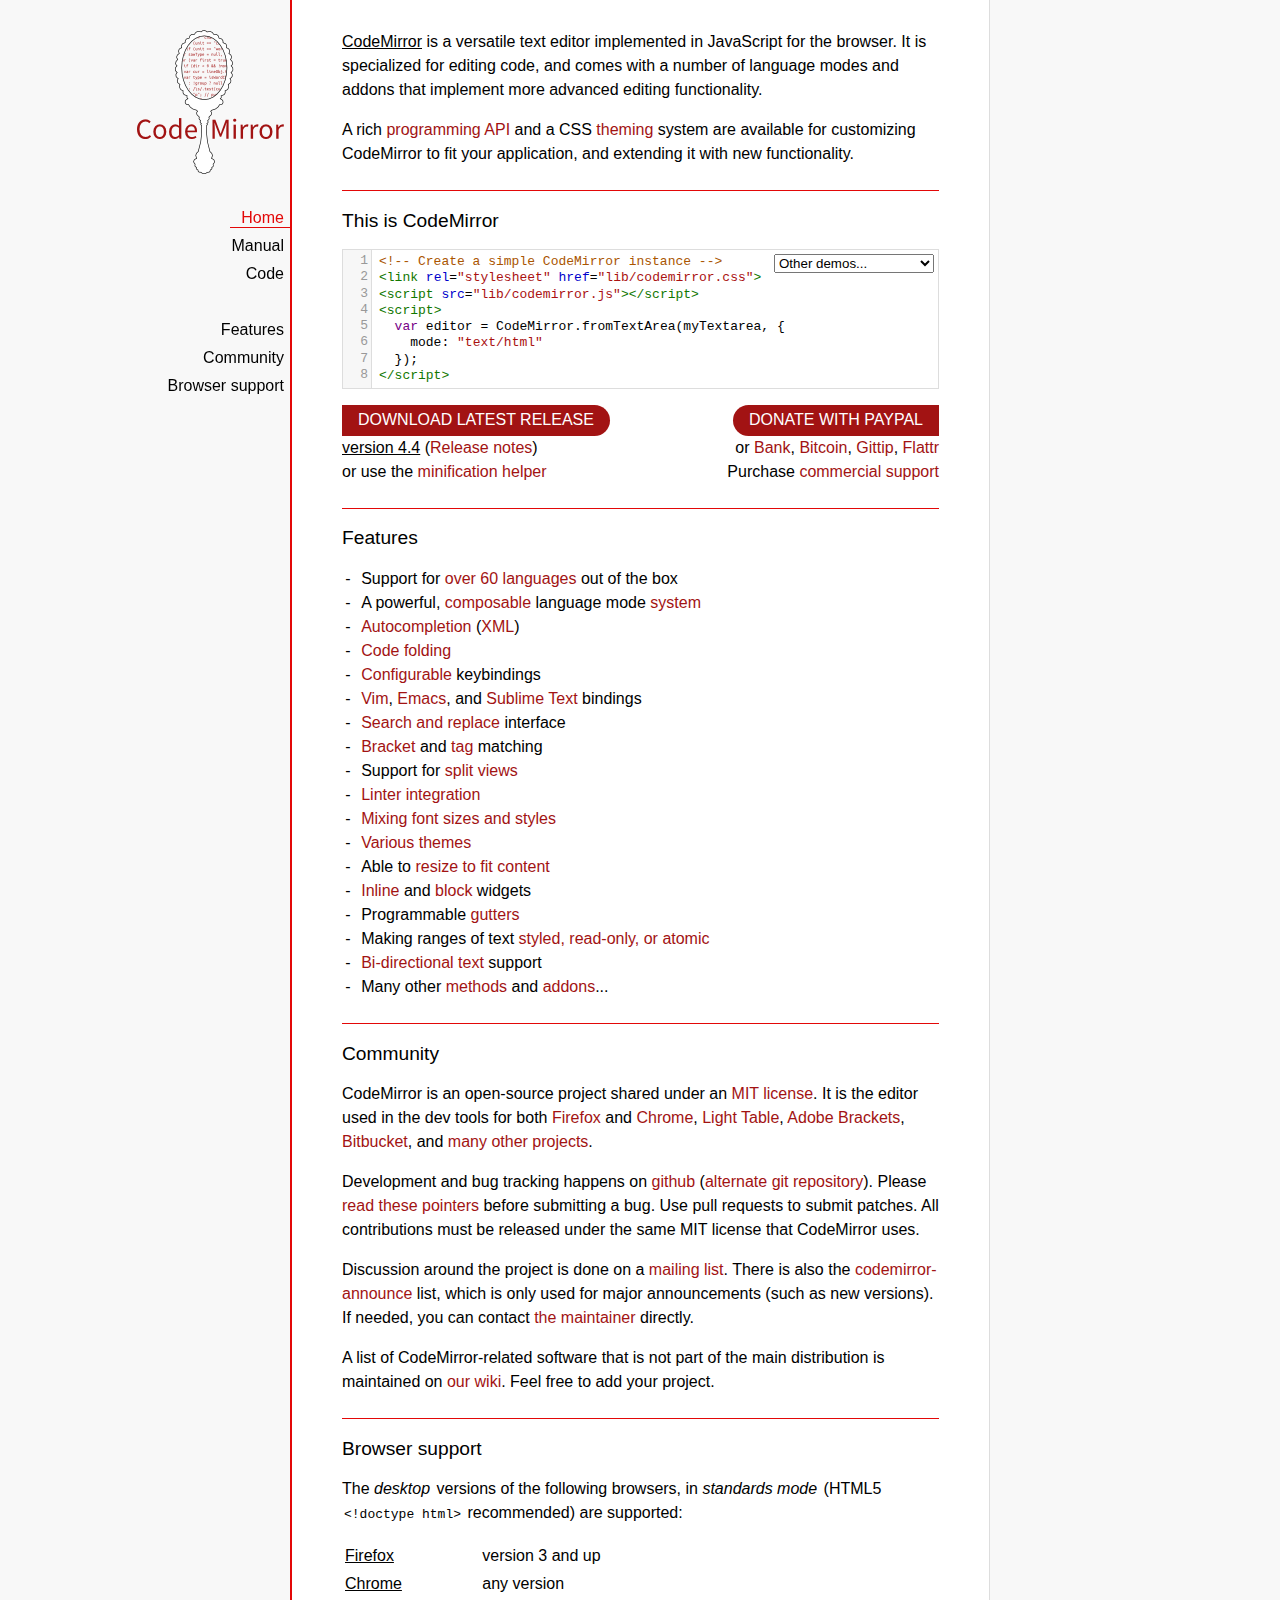
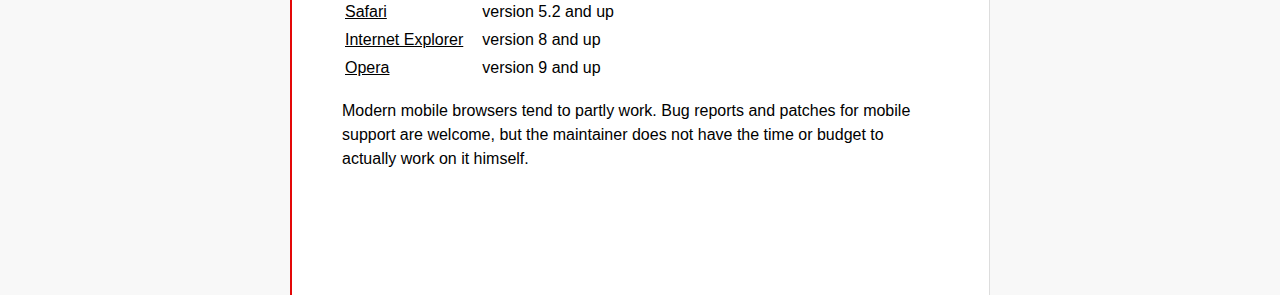
<file: codemirror-4.4/index.html>
<!doctype html>

<title>CodeMirror</title>
<meta charset="utf-8"/>

<link rel=stylesheet href="lib/codemirror.css">
<link rel=stylesheet href="doc/docs.css">
<script src="lib/codemirror.js"></script>
<script src="mode/xml/xml.js"></script>
<script src="mode/javascript/javascript.js"></script>
<script src="mode/css/css.js"></script>
<script src="mode/htmlmixed/htmlmixed.js"></script>
<script src="addon/edit/matchbrackets.js"></script>

<script src="doc/activebookmark.js"></script>

<style>
  .CodeMirror { height: auto; border: 1px solid #ddd; }
  .CodeMirror-scroll { max-height: 200px; }
  .CodeMirror pre { padding-left: 7px; line-height: 1.25; }
</style>

<div id=nav>
  <a href="http://codemirror.net"><img id=logo src="doc/logo.png"></a>

  <ul>
    <li><a class=active data-default="true" href="#description">Home</a>
    <li><a href="doc/manual.html">Manual</a>
    <li><a href="https://github.com/marijnh/codemirror">Code</a>
  </ul>
  <ul>
    <li><a href="#features">Features</a>
    <li><a href="#community">Community</a>
    <li><a href="#browsersupport">Browser support</a>
  </ul>
</div>

<article>

<section id=description class=first>
  <p><strong>CodeMirror</strong> is a versatile text editor
  implemented in JavaScript for the browser. It is specialized for
  editing code, and comes with a number of language modes and addons
  that implement more advanced editing functionality.</p>

  <p>A rich <a href="doc/manual.html#api">programming API</a> and a
  CSS <a href="doc/manual.html#styling">theming</a> system are
  available for customizing CodeMirror to fit your application, and
  extending it with new functionality.</p>
</section>

<section id=demo>
  <h2>This is CodeMirror</h2>
  <form style="position: relative; margin-top: .5em;"><textarea id=demotext>
<!-- Create a simple CodeMirror instance -->
<link rel="stylesheet" href="lib/codemirror.css">
<script src="lib/codemirror.js"></script>
<script>
  var editor = CodeMirror.fromTextArea(myTextarea, {
    mode: "text/html"
  });
</script></textarea>
  <select id="demolist" onchange="document.location = this.options[this.selectedIndex].value;">
    <option value="#">Other demos...</option>
    <option value="demo/complete.html">Autocompletion</option>
    <option value="demo/folding.html">Code folding</option>
    <option value="demo/theme.html">Themes</option>
    <option value="mode/htmlmixed/index.html">Mixed language modes</option>
    <option value="demo/bidi.html">Bi-directional text</option>
    <option value="demo/variableheight.html">Variable font sizes</option>
    <option value="demo/search.html">Search interface</option>
    <option value="demo/vim.html">Vim bindings</option>
    <option value="demo/emacs.html">Emacs bindings</option>
    <option value="demo/sublime.html">Sublime Text bindings</option>
    <option value="demo/tern.html">Tern integration</option>
    <option value="demo/merge.html">Merge/diff interface</option>
    <option value="demo/fullscreen.html">Full-screen editor</option>
  </select></form>
  <script>
    var editor = CodeMirror.fromTextArea(document.getElementById("demotext"), {
      lineNumbers: true,
      mode: "text/html",
      matchBrackets: true
    });
  </script>
  <div style="position: relative; margin: 1em 0;">
    <a class="bigbutton left" href="http://codemirror.net/codemirror.zip">DOWNLOAD LATEST RELEASE</a>
    <div><strong>version 4.4</strong> (<a href="doc/releases.html">Release notes</a>)</div>
    <div>or use the <a href="doc/compress.html">minification helper</a></div>
    <div style="position: absolute; top: 0; right: 0; text-align: right">
      <span class="bigbutton right" onclick="document.getElementById('paypal').submit();">DONATE WITH PAYPAL</span>
      <div style="position: relative">
        or <span onclick="document.getElementById('bankinfo').style.display = 'block';" class=quasilink>Bank</span>,
        <span onclick="document.getElementById('bcinfo').style.display = 'block';" class=quasilink>Bitcoin</span>,
        <a href="https://www.gittip.com/marijnh">Gittip</a>,
        <a href="https://flattr.com/profile/marijnh">Flattr</a><br>
        <div id=bankinfo class=bankinfo>
          <span class=bankinfo_close onclick="document.getElementById('bankinfo').style.display = '';">×</span>
          Bank: <i>Rabobank</i><br/>
          Country: <i>Netherlands</i><br/>
          SWIFT: <i>RABONL2U</i><br/>
          Account: <i>147850770</i><br/>
          Name: <i>Marijn Haverbeke</i><br/>
          IBAN: <i>NL26 RABO 0147 8507 70</i>
        </div>
        <div id=bcinfo class=bankinfo>
          <span class=bankinfo_close onclick="document.getElementById('bcinfo').style.display = '';">×</span>
          Bitcoin address: 1HVnnU8E9yLPeFyNgNtUPB5deXBvUmZ6Nx
        </div>
        <form action="https://www.paypal.com/cgi-bin/webscr" method="post" id="paypal">
          <input type="hidden" name="cmd" value="_s-xclick"/>
          <input type="hidden" name="hosted_button_id" value="3FVHS5FGUY7CC"/>
        </form>
      </div>
      <div>
        Purchase <a href="http://codemirror.com">commercial support</a>
      </div>
    </div>
  </div>
</section>

<section id=features>
  <h2>Features</h2>
  <ul>
    <li>Support for <a href="mode/index.html">over 60 languages</a> out of the box
    <li>A powerful, <a href="mode/htmlmixed/index.html">composable</a> language mode <a href="doc/manual.html#modeapi">system</a>
    <li><a href="doc/manual.html#addon_show-hint">Autocompletion</a> (<a href="demo/xmlcomplete.html">XML</a>)
    <li><a href="doc/manual.html#addon_foldcode">Code folding</a>
    <li><a href="doc/manual.html#option_extraKeys">Configurable</a> keybindings
    <li><a href="demo/vim.html">Vim</a>, <a href="demo/emacs.html">Emacs</a>, and <a href="demo/sublime.html">Sublime Text</a> bindings
    <li><a href="doc/manual.html#addon_search">Search and replace</a> interface
    <li><a href="doc/manual.html#addon_matchbrackets">Bracket</a> and <a href="doc/manual.html#addon_matchtags">tag</a> matching
    <li>Support for <a href="demo/buffers.html">split views</a>
    <li><a href="doc/manual.html#addon_lint">Linter integration</a>
    <li><a href="demo/variableheight.html">Mixing font sizes and styles</a>
    <li><a href="demo/theme.html">Various themes</a>
    <li>Able to <a href="demo/resize.html">resize to fit content</a>
    <li><a href="doc/manual.html#mark_replacedWith">Inline</a> and <a href="doc/manual.html#addLineWidget">block</a> widgets
    <li>Programmable <a href="demo/marker.html">gutters</a>
    <li>Making ranges of text <a href="doc/manual.html#markText">styled, read-only, or atomic</a>
    <li><a href="demo/bidi.html">Bi-directional text</a> support
    <li>Many other <a href="doc/manual.html#api">methods</a> and <a href="doc/manual.html#addons">addons</a>...
  </ul>
</section>

<section id=community>
  <h2>Community</h2>

  <p>CodeMirror is an open-source project shared under
  an <a href="LICENSE">MIT license</a>. It is the editor used in the
  dev tools for
  both <a href="https://hacks.mozilla.org/2013/11/firefox-developer-tools-episode-27-edit-as-html-codemirror-more/">Firefox</a>
  and <a href="https://developers.google.com/chrome-developer-tools/">Chrome</a>, <a href="http://www.lighttable.com/">Light
  Table</a>, <a href="http://brackets.io/">Adobe
  Brackets</a>, <a href="http://blog.bitbucket.org/2013/05/14/edit-your-code-in-the-cloud-with-bitbucket/">Bitbucket</a>,
  and <a href="doc/realworld.html">many other projects</a>.</p>

  <p>Development and bug tracking happens
  on <a href="https://github.com/marijnh/CodeMirror/">github</a>
  (<a href="http://marijnhaverbeke.nl/git/codemirror">alternate git
  repository</a>).
  Please <a href="http://codemirror.net/doc/reporting.html">read these
  pointers</a> before submitting a bug. Use pull requests to submit
  patches. All contributions must be released under the same MIT
  license that CodeMirror uses.</p>

  <p>Discussion around the project is done on
  a <a href="http://groups.google.com/group/codemirror">mailing list</a>.
  There is also
  the <a href="http://groups.google.com/group/codemirror-announce">codemirror-announce</a>
  list, which is only used for major announcements (such as new
  versions). If needed, you can
  contact <a href="mailto:marijnh@gmail.com">the maintainer</a>
  directly.</p>

  <p>A list of CodeMirror-related software that is not part of the
  main distribution is maintained
  on <a href="https://github.com/marijnh/CodeMirror/wiki/CodeMirror-addons">our
  wiki</a>. Feel free to add your project.</p>
</section>

<section id=browsersupport>
  <h2>Browser support</h2>
  <p>The <em>desktop</em> versions of the following browsers,
  in <em>standards mode</em> (HTML5 <code>&lt;!doctype html></code>
  recommended) are supported:</p>
  <table style="margin-bottom: 1em">
    <tr><th>Firefox</th><td>version 3 and up</td></tr>
    <tr><th>Chrome</th><td>any version</td></tr>
    <tr><th>Safari</th><td>version 5.2 and up</td></tr>
    <tr><th style="padding-right: 1em;">Internet Explorer</th><td>version 8 and up</td></tr>
    <tr><th>Opera</th><td>version 9 and up</td></tr>
  </table>
  <p>Modern mobile browsers tend to partly work. Bug reports and
  patches for mobile support are welcome, but the maintainer does not
  have the time or budget to actually work on it himself.</p>
</section>

</article>
</file>
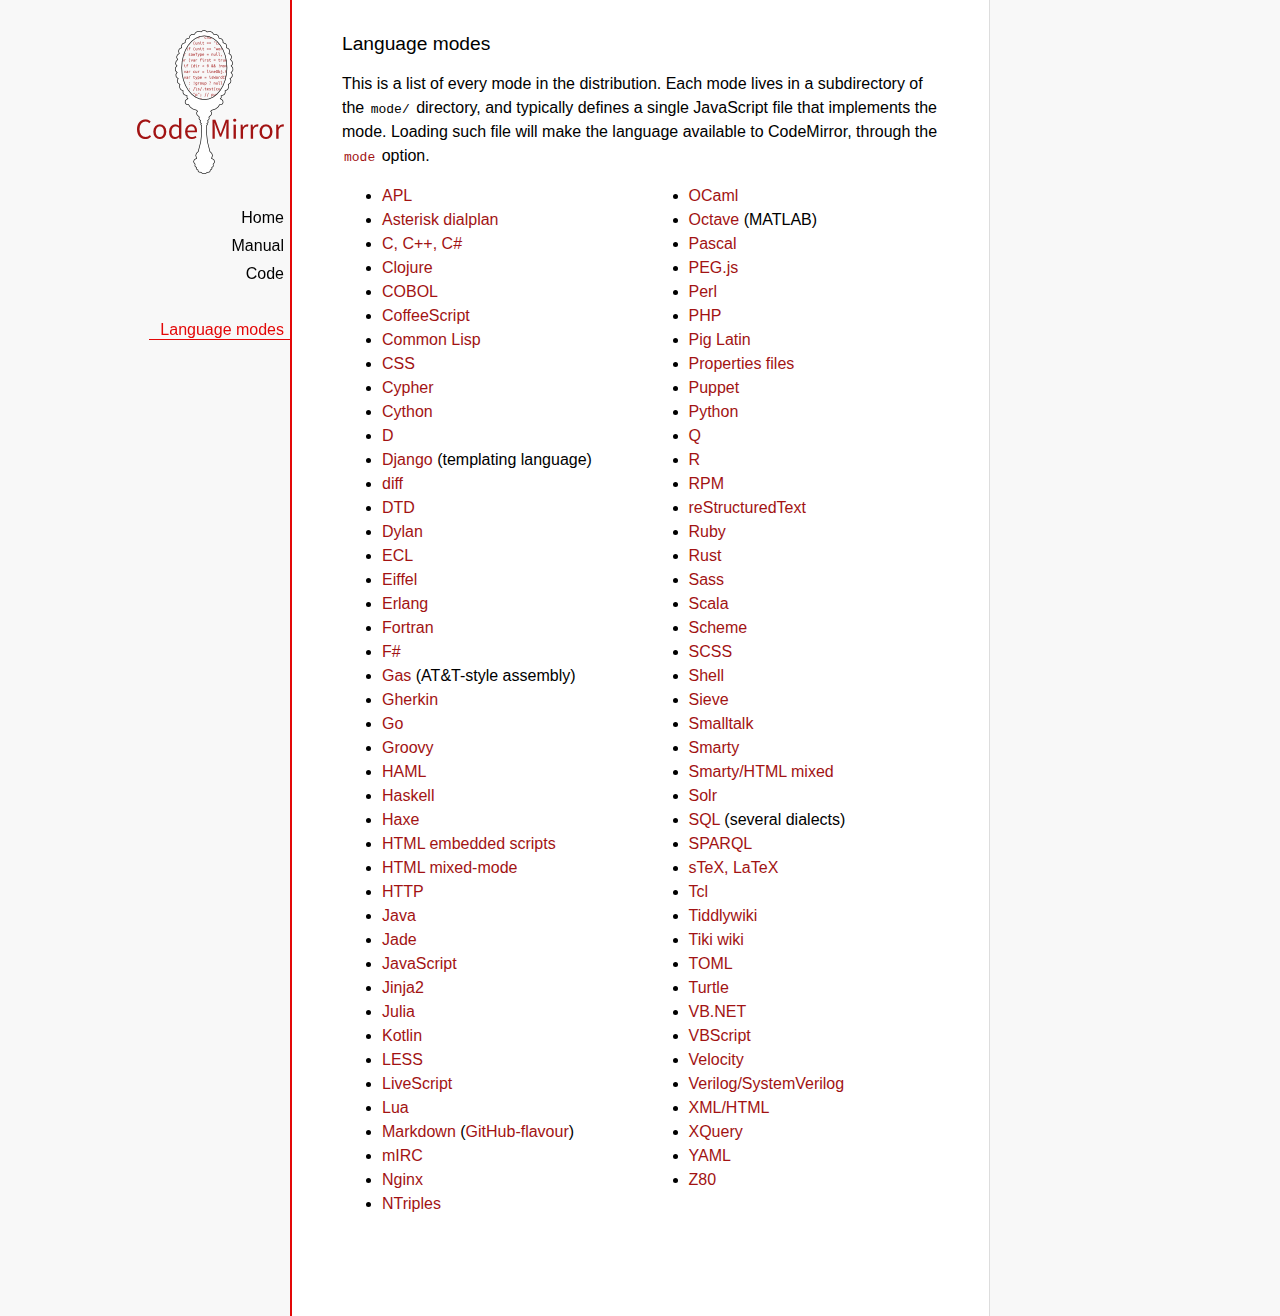
<file: codemirror-4.4/mode/index.html>
<!doctype html>

<title>CodeMirror: Language Modes</title>
<meta charset="utf-8"/>
<link rel=stylesheet href="../doc/docs.css">

<div id=nav>
  <a href="http://codemirror.net"><img id=logo src="../doc/logo.png"></a>

  <ul>
    <li><a href="../index.html">Home</a>
    <li><a href="../doc/manual.html">Manual</a>
    <li><a href="https://github.com/marijnh/codemirror">Code</a>
  </ul>
  <ul>
    <li><a class=active href="#">Language modes</a>
  </ul>
</div>

<article>

<h2>Language modes</h2>

<p>This is a list of every mode in the distribution. Each mode lives
in a subdirectory of the <code>mode/</code> directory, and typically
defines a single JavaScript file that implements the mode. Loading
such file will make the language available to CodeMirror, through
the <a href="manual.html#option_mode"><code>mode</code></a>
option.</p>

<div style="-webkit-columns: 100px 2; -moz-columns: 100px 2; columns: 100px 2;">
    <ul style="margin-top: 0">
      <li><a href="apl/index.html">APL</a></li>
      <li><a href="asterisk/index.html">Asterisk dialplan</a></li>
      <li><a href="clike/index.html">C, C++, C#</a></li>
      <li><a href="clojure/index.html">Clojure</a></li>
      <li><a href="cobol/index.html">COBOL</a></li>
      <li><a href="coffeescript/index.html">CoffeeScript</a></li>
      <li><a href="commonlisp/index.html">Common Lisp</a></li>
      <li><a href="css/index.html">CSS</a></li>
      <li><a href="cypher/index.html">Cypher</a></li>
      <li><a href="python/index.html">Cython</a></li>
      <li><a href="d/index.html">D</a></li>
      <li><a href="django/index.html">Django</a> (templating language)</li>
      <li><a href="diff/index.html">diff</a></li>
      <li><a href="dtd/index.html">DTD</a></li>
      <li><a href="dylan/index.html">Dylan</a></li>
      <li><a href="ecl/index.html">ECL</a></li>
      <li><a href="eiffel/index.html">Eiffel</a></li>
      <li><a href="erlang/index.html">Erlang</a></li>
      <li><a href="fortran/index.html">Fortran</a></li>
      <li><a href="mllike/index.html">F#</a></li>
      <li><a href="gas/index.html">Gas</a> (AT&amp;T-style assembly)</li>
      <li><a href="gherkin/index.html">Gherkin</a></li>
      <li><a href="go/index.html">Go</a></li>
      <li><a href="groovy/index.html">Groovy</a></li>
      <li><a href="haml/index.html">HAML</a></li>
      <li><a href="haskell/index.html">Haskell</a></li>
      <li><a href="haxe/index.html">Haxe</a></li>
      <li><a href="htmlembedded/index.html">HTML embedded scripts</a></li>
      <li><a href="htmlmixed/index.html">HTML mixed-mode</a></li>
      <li><a href="http/index.html">HTTP</a></li>
      <li><a href="clike/index.html">Java</a></li>
      <li><a href="jade/index.html">Jade</a></li>
      <li><a href="javascript/index.html">JavaScript</a></li>
      <li><a href="jinja2/index.html">Jinja2</a></li>
      <li><a href="julia/index.html">Julia</a></li>
      <li><a href="kotlin/index.html">Kotlin</a></li>
      <li><a href="css/less.html">LESS</a></li>
      <li><a href="livescript/index.html">LiveScript</a></li>
      <li><a href="lua/index.html">Lua</a></li>
      <li><a href="markdown/index.html">Markdown</a> (<a href="gfm/index.html">GitHub-flavour</a>)</li>
      <li><a href="mirc/index.html">mIRC</a></li>
      <li><a href="nginx/index.html">Nginx</a></li>
      <li><a href="ntriples/index.html">NTriples</a></li>
      <li><a href="mllike/index.html">OCaml</a></li>
      <li><a href="octave/index.html">Octave</a> (MATLAB)</li>
      <li><a href="pascal/index.html">Pascal</a></li>
      <li><a href="pegjs/index.html">PEG.js</a></li>
      <li><a href="perl/index.html">Perl</a></li>
      <li><a href="php/index.html">PHP</a></li>
      <li><a href="pig/index.html">Pig Latin</a></li>
      <li><a href="properties/index.html">Properties files</a></li>
      <li><a href="puppet/index.html">Puppet</a></li>
      <li><a href="python/index.html">Python</a></li>
      <li><a href="q/index.html">Q</a></li>
      <li><a href="r/index.html">R</a></li>
      <li><a href="rpm/index.html">RPM</a></li>
      <li><a href="rst/index.html">reStructuredText</a></li>
      <li><a href="ruby/index.html">Ruby</a></li>
      <li><a href="rust/index.html">Rust</a></li>
      <li><a href="sass/index.html">Sass</a></li>
      <li><a href="clike/scala.html">Scala</a></li>
      <li><a href="scheme/index.html">Scheme</a></li>
      <li><a href="css/scss.html">SCSS</a></li>
      <li><a href="shell/index.html">Shell</a></li>
      <li><a href="sieve/index.html">Sieve</a></li>
      <li><a href="smalltalk/index.html">Smalltalk</a></li>
      <li><a href="smarty/index.html">Smarty</a></li>
      <li><a href="smartymixed/index.html">Smarty/HTML mixed</a></li>
      <li><a href="solr/index.html">Solr</a></li>
      <li><a href="sql/index.html">SQL</a> (several dialects)</li>
      <li><a href="sparql/index.html">SPARQL</a></li>
      <li><a href="stex/index.html">sTeX, LaTeX</a></li>
      <li><a href="tcl/index.html">Tcl</a></li>
      <li><a href="tiddlywiki/index.html">Tiddlywiki</a></li>
      <li><a href="tiki/index.html">Tiki wiki</a></li>
      <li><a href="toml/index.html">TOML</a></li>
      <li><a href="turtle/index.html">Turtle</a></li>
      <li><a href="vb/index.html">VB.NET</a></li>
      <li><a href="vbscript/index.html">VBScript</a></li>
      <li><a href="velocity/index.html">Velocity</a></li>
      <li><a href="verilog/index.html">Verilog/SystemVerilog</a></li>
      <li><a href="xml/index.html">XML/HTML</a></li>
      <li><a href="xquery/index.html">XQuery</a></li>
      <li><a href="yaml/index.html">YAML</a></li>
      <li><a href="z80/index.html">Z80</a></li>
    </ul>
  </div>

</article>
</file>
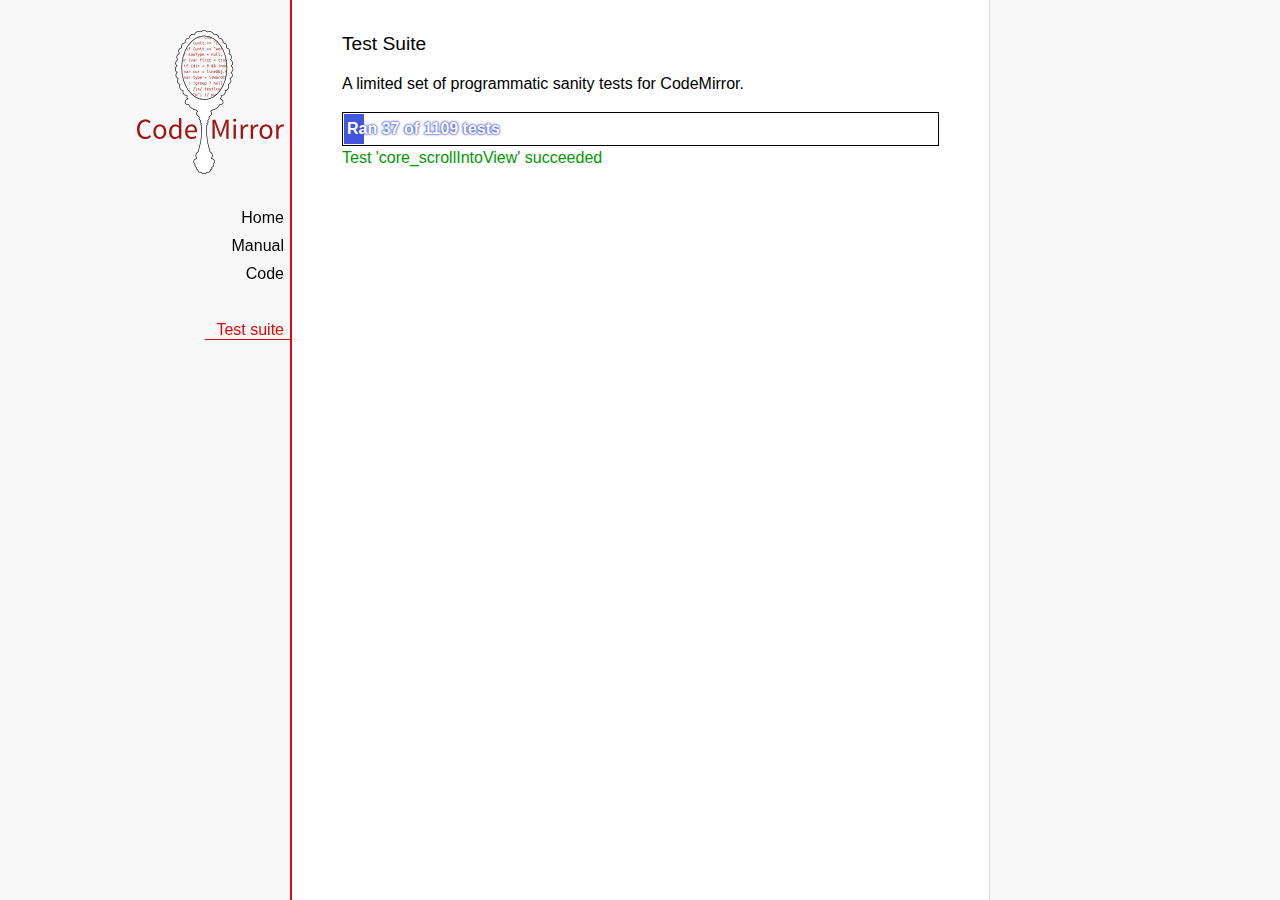
<file: codemirror-4.4/test/index.html>
<!doctype html>

<title>CodeMirror: Test Suite</title>
<meta charset="utf-8"/>
<link rel=stylesheet href="../doc/docs.css">

<link rel="stylesheet" href="../lib/codemirror.css">
<link rel="stylesheet" href="mode_test.css">
<script src="../doc/activebookmark.js"></script>
<script src="../lib/codemirror.js"></script>
<script src="../addon/mode/overlay.js"></script>
<script src="../addon/mode/multiplex.js"></script>
<script src="../addon/search/searchcursor.js"></script>
<script src="../addon/dialog/dialog.js"></script>
<script src="../addon/edit/matchbrackets.js"></script>
<script src="../addon/comment/comment.js"></script>
<script src="../mode/javascript/javascript.js"></script>
<script src="../mode/clike/clike.js"></script>
<script src="../mode/php/php.js"></script>
<script src="../mode/xml/xml.js"></script>
<script src="../keymap/vim.js"></script>
<script src="../keymap/emacs.js"></script>
<script src="../keymap/sublime.js"></script>

<style type="text/css">
  .ok {color: #090;}
  .fail {color: #e00;}
  .error {color: #c90;}
  .done {font-weight: bold;}
  #progress {
  background: #45d;
  color: white;
  text-shadow: 0 0 1px #45d, 0 0 2px #45d, 0 0 3px #45d;
  font-weight: bold;
  white-space: pre;
  }
  #testground {
  visibility: hidden;
  }
  #testground.offscreen {
  visibility: visible;
  position: absolute;
  left: -10000px;
  top: -10000px;
  }
  .CodeMirror { border: 1px solid black; }
</style>

<div id=nav>
  <a href="http://codemirror.net"><img id=logo src="../doc/logo.png"></a>

  <ul>
    <li><a href="../index.html">Home</a>
    <li><a href="../doc/manual.html">Manual</a>
    <li><a href="https://github.com/marijnh/codemirror">Code</a>
  </ul>
  <ul>
    <li><a class=active href="#">Test suite</a>
  </ul>
</div>

<article>
  <h2>Test Suite</h2>

    <p>A limited set of programmatic sanity tests for CodeMirror.</p>

    <div style="border: 1px solid black; padding: 1px; max-width: 700px;">
      <div style="width: 0px;" id=progress><div style="padding: 3px;">Ran <span id="progress_ran">0</span><span id="progress_total"> of 0</span> tests</div></div>
    </div>
    <p id=status>Please enable JavaScript...</p>
    <div id=output></div>

    <div id=testground></div>

    <script src="driver.js"></script>
    <script src="test.js"></script>
    <script src="doc_test.js"></script>
    <script src="multi_test.js"></script>
    <script src="comment_test.js"></script>
    <script src="search_test.js"></script>
    <script src="mode_test.js"></script>
    <script src="../mode/javascript/test.js"></script>
    <script src="../mode/php/test.js"></script>
    <script src="../mode/css/css.js"></script>
    <script src="../mode/css/test.js"></script>
    <script src="../mode/css/scss_test.js"></script>
    <script src="../mode/css/less_test.js"></script>
    <script src="../mode/xml/xml.js"></script>
    <script src="../mode/xml/test.js"></script>
    <script src="../mode/htmlmixed/htmlmixed.js"></script>
    <script src="../mode/ruby/ruby.js"></script>
    <script src="../mode/ruby/test.js"></script>
    <script src="../mode/haml/haml.js"></script>
    <script src="../mode/haml/test.js"></script>
    <script src="../mode/markdown/markdown.js"></script>
    <script src="../mode/markdown/test.js"></script>
    <script src="../mode/gfm/gfm.js"></script>
    <script src="../mode/gfm/test.js"></script>
    <script src="../mode/shell/shell.js"></script>
    <script src="../mode/shell/test.js"></script>
    <script src="../mode/stex/stex.js"></script>
    <script src="../mode/stex/test.js"></script>
    <script src="../mode/verilog/verilog.js"></script>
    <script src="../mode/verilog/test.js"></script>
    <script src="../mode/xquery/xquery.js"></script>
    <script src="../mode/xquery/test.js"></script>
    <script src="../addon/mode/multiplex_test.js"></script>
    <script src="vim_test.js"></script>
    <script src="emacs_test.js"></script>
    <script src="sublime_test.js"></script>
    <script>
      window.onload = runHarness;
      CodeMirror.on(window, 'hashchange', runHarness);

      function esc(str) {
        return str.replace(/[<&]/, function(ch) { return ch == "<" ? "&lt;" : "&amp;"; });
      }

      var output = document.getElementById("output"),
          progress = document.getElementById("progress"),
          progressRan = document.getElementById("progress_ran").childNodes[0],
          progressTotal = document.getElementById("progress_total").childNodes[0];
      var count = 0,
          failed = 0,
          skipped = 0,
          bad = "",
          running = false, // Flag that states tests are running
          quit = false, // Flag to quit tests ASAP
          verbose = false; // Adds message for *every* test to output

      function runHarness(){
        if (running) {
          quit = true;
          setStatus("Restarting tests...", '', true);
          setTimeout(function(){runHarness();}, 500);
          return;
        }
        filters = [];
        verbose = false;
        if (window.location.hash.substr(1)){
          var strings = window.location.hash.substr(1).split(",");
          while (strings.length) {
            var s = strings.shift();
            if (s === "verbose")
              verbose = true;
            else
              filters.push(parseTestFilter(decodeURIComponent(s)));;
          }
        }
        quit = false;
        running = true;
        setStatus("Loading tests...");
        count = 0;
        failed = 0;
        skipped = 0;
        bad = "";
        totalTests = countTests();
        progressTotal.nodeValue = " of " + totalTests;
        progressRan.nodeValue = count;
        output.innerHTML = '';
        document.getElementById("testground").innerHTML = "<form>" +
          "<textarea id=\"code\" name=\"code\"></textarea>" +
          "<input type=submit value=ok name=submit>" +
          "</form>";
        runTests(displayTest);
      }

      function setStatus(message, className, force){
        if (quit && !force) return;
        if (!message) throw("must provide message");
        var status = document.getElementById("status").childNodes[0];
        status.nodeValue = message;
        status.parentNode.className = className;
      }
      function addOutput(name, className, code){
        var newOutput = document.createElement("dl");
        var newTitle = document.createElement("dt");
        newTitle.className = className;
        newTitle.appendChild(document.createTextNode(name));
        newOutput.appendChild(newTitle);
        var newMessage = document.createElement("dd");
        newMessage.innerHTML = code;
        newOutput.appendChild(newTitle);
        newOutput.appendChild(newMessage);
        output.appendChild(newOutput);
      }
      function displayTest(type, name, customMessage) {
        var message = "???";
        if (type != "done" && type != "skipped") ++count;
        progress.style.width = (count * (progress.parentNode.clientWidth - 2) / totalTests) + "px";
        progressRan.nodeValue = count;
        if (type == "ok") {
          message = "Test '" + name + "' succeeded";
          if (!verbose) customMessage = false;
        } else if (type == "skipped") {
          message = "Test '" + name + "' skipped";
          ++skipped;
          if (!verbose) customMessage = false;
        } else if (type == "expected") {
          message = "Test '" + name + "' failed as expected";
          if (!verbose) customMessage = false;
        } else if (type == "error" || type == "fail") {
          ++failed;
          message = "Test '" + name + "' failed";
        } else if (type == "done") {
          if (failed) {
            type += " fail";
            message = failed + " failure" + (failed > 1 ? "s" : "");
          } else if (count < totalTests) {
            failed = totalTests - count;
            type += " fail";
            message = failed + " failure" + (failed > 1 ? "s" : "");
          } else {
            type += " ok";
            message = "All passed";
            if (skipped) {
              message += " (" + skipped + " skipped)";
            }
          }
          progressTotal.nodeValue = '';
          customMessage = true; // Hack to avoid adding to output
        }
        if (verbose && !customMessage)  customMessage = message;
        setStatus(message, type);
        if (customMessage && customMessage.length > 0) {
          addOutput(name, type, customMessage);
        }
      }
    </script>

</article>
</file>
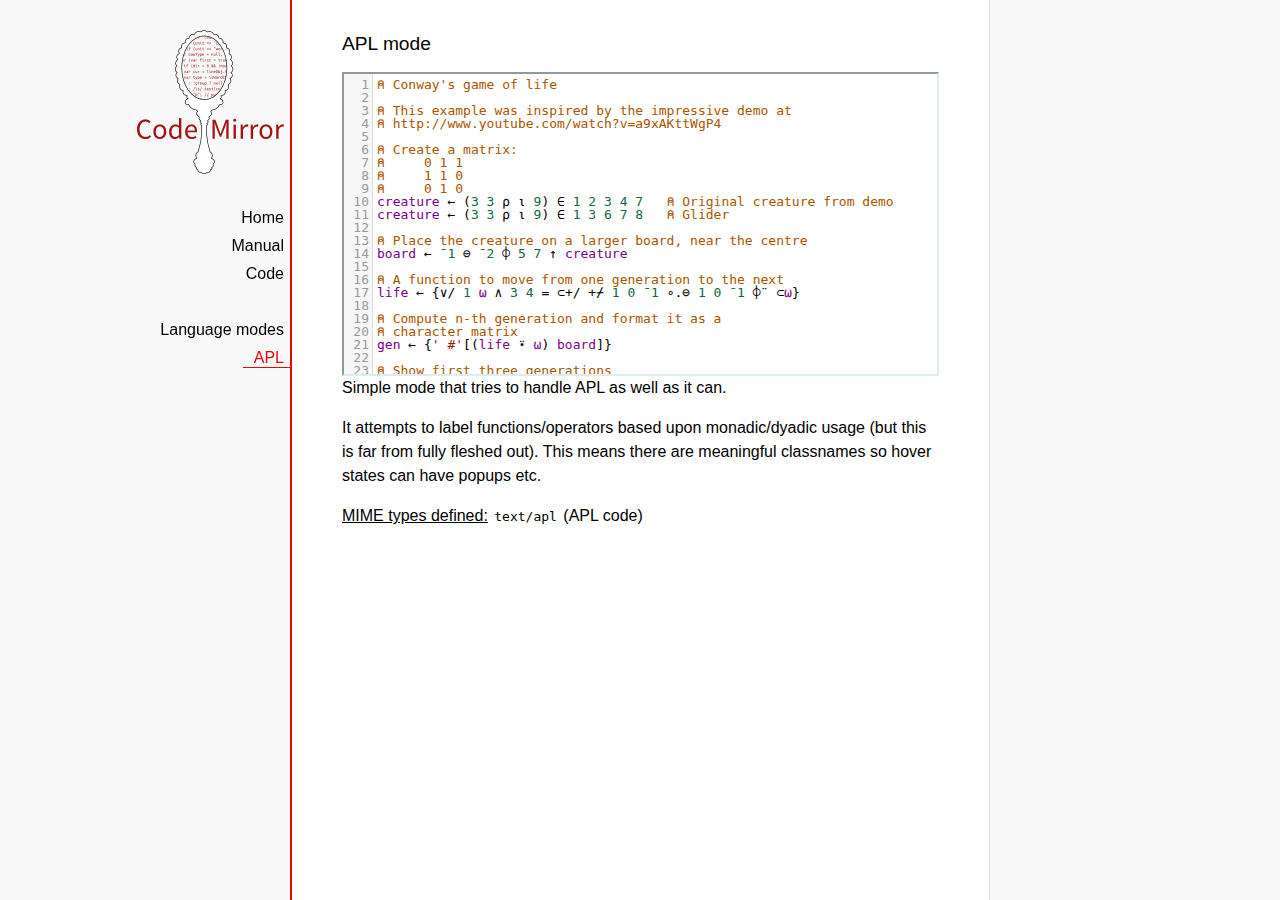
<file: codemirror-4.4/mode/apl/index.html>
<!doctype html>

<title>CodeMirror: APL mode</title>
<meta charset="utf-8"/>
<link rel=stylesheet href="../../doc/docs.css">

<link rel="stylesheet" href="../../lib/codemirror.css">
<script src="../../lib/codemirror.js"></script>
<script src="../../addon/edit/matchbrackets.js"></script>
<script src="./apl.js"></script>
<style>
	.CodeMirror { border: 2px inset #dee; }
    </style>
<div id=nav>
  <a href="http://codemirror.net"><img id=logo src="../../doc/logo.png"></a>

  <ul>
    <li><a href="../../index.html">Home</a>
    <li><a href="../../doc/manual.html">Manual</a>
    <li><a href="https://github.com/marijnh/codemirror">Code</a>
  </ul>
  <ul>
    <li><a href="../index.html">Language modes</a>
    <li><a class=active href="#">APL</a>
  </ul>
</div>

<article>
<h2>APL mode</h2>
<form><textarea id="code" name="code">
⍝ Conway's game of life

⍝ This example was inspired by the impressive demo at
⍝ http://www.youtube.com/watch?v=a9xAKttWgP4

⍝ Create a matrix:
⍝     0 1 1
⍝     1 1 0
⍝     0 1 0
creature ← (3 3 ⍴ ⍳ 9) ∈ 1 2 3 4 7   ⍝ Original creature from demo
creature ← (3 3 ⍴ ⍳ 9) ∈ 1 3 6 7 8   ⍝ Glider

⍝ Place the creature on a larger board, near the centre
board ← ¯1 ⊖ ¯2 ⌽ 5 7 ↑ creature

⍝ A function to move from one generation to the next
life ← {∨/ 1 ⍵ ∧ 3 4 = ⊂+/ +⌿ 1 0 ¯1 ∘.⊖ 1 0 ¯1 ⌽¨ ⊂⍵}

⍝ Compute n-th generation and format it as a
⍝ character matrix
gen ← {' #'[(life ⍣ ⍵) board]}

⍝ Show first three generations
(gen 1) (gen 2) (gen 3)
</textarea></form>

    <script>
      var editor = CodeMirror.fromTextArea(document.getElementById("code"), {
        lineNumbers: true,
        matchBrackets: true,
        mode: "text/apl"
      });
    </script>

    <p>Simple mode that tries to handle APL as well as it can.</p>
    <p>It attempts to label functions/operators based upon
    monadic/dyadic usage (but this is far from fully fleshed out).
    This means there are meaningful classnames so hover states can
    have popups etc.</p>

    <p><strong>MIME types defined:</strong> <code>text/apl</code> (APL code)</p>
  </article>
</file>
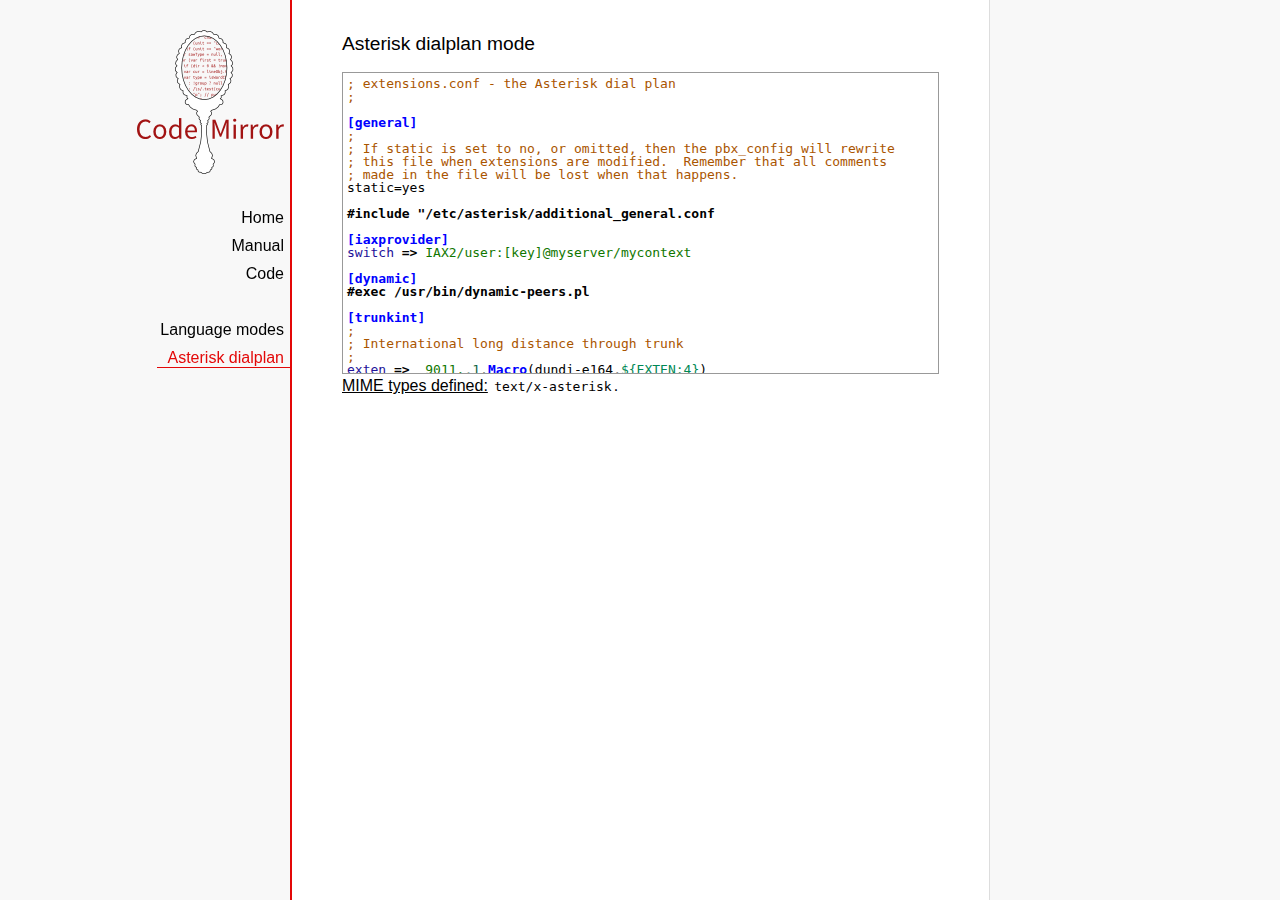
<file: codemirror-4.4/mode/asterisk/index.html>
<!doctype html>

<title>CodeMirror: Asterisk dialplan mode</title>
<meta charset="utf-8"/>
<link rel=stylesheet href="../../doc/docs.css">

<link rel="stylesheet" href="../../lib/codemirror.css">
<script src="../../lib/codemirror.js"></script>
<script src="asterisk.js"></script>
<style>
      .CodeMirror {border: 1px solid #999;}
      .cm-s-default span.cm-arrow { color: red; }
    </style>
<div id=nav>
  <a href="http://codemirror.net"><img id=logo src="../../doc/logo.png"></a>

  <ul>
    <li><a href="../../index.html">Home</a>
    <li><a href="../../doc/manual.html">Manual</a>
    <li><a href="https://github.com/marijnh/codemirror">Code</a>
  </ul>
  <ul>
    <li><a href="../index.html">Language modes</a>
    <li><a class=active href="#">Asterisk dialplan</a>
  </ul>
</div>

<article>
<h2>Asterisk dialplan mode</h2>
<form><textarea id="code" name="code">
; extensions.conf - the Asterisk dial plan
;

[general]
;
; If static is set to no, or omitted, then the pbx_config will rewrite
; this file when extensions are modified.  Remember that all comments
; made in the file will be lost when that happens.
static=yes

#include "/etc/asterisk/additional_general.conf

[iaxprovider]
switch => IAX2/user:[key]@myserver/mycontext

[dynamic]
#exec /usr/bin/dynamic-peers.pl

[trunkint]
;
; International long distance through trunk
;
exten => _9011.,1,Macro(dundi-e164,${EXTEN:4})
exten => _9011.,n,Dial(${GLOBAL(TRUNK)}/${FILTER(0-9,${EXTEN:${GLOBAL(TRUNKMSD)}})})

[local]
;
; Master context for local, toll-free, and iaxtel calls only
;
ignorepat => 9
include => default

[demo]
include => stdexten
;
; We start with what to do when a call first comes in.
;
exten => s,1,Wait(1)			; Wait a second, just for fun
same  => n,Answer			; Answer the line
same  => n,Set(TIMEOUT(digit)=5)	; Set Digit Timeout to 5 seconds
same  => n,Set(TIMEOUT(response)=10)	; Set Response Timeout to 10 seconds
same  => n(restart),BackGround(demo-congrats)	; Play a congratulatory message
same  => n(instruct),BackGround(demo-instruct)	; Play some instructions
same  => n,WaitExten			; Wait for an extension to be dialed.

exten => 2,1,BackGround(demo-moreinfo)	; Give some more information.
exten => 2,n,Goto(s,instruct)

exten => 3,1,Set(LANGUAGE()=fr)		; Set language to french
exten => 3,n,Goto(s,restart)		; Start with the congratulations

exten => 1000,1,Goto(default,s,1)
;
; We also create an example user, 1234, who is on the console and has
; voicemail, etc.
;
exten => 1234,1,Playback(transfer,skip)		; "Please hold while..."
					; (but skip if channel is not up)
exten => 1234,n,Gosub(${EXTEN},stdexten(${GLOBAL(CONSOLE)}))
exten => 1234,n,Goto(default,s,1)		; exited Voicemail

exten => 1235,1,Voicemail(1234,u)		; Right to voicemail

exten => 1236,1,Dial(Console/dsp)		; Ring forever
exten => 1236,n,Voicemail(1234,b)		; Unless busy

;
; # for when they're done with the demo
;
exten => #,1,Playback(demo-thanks)	; "Thanks for trying the demo"
exten => #,n,Hangup			; Hang them up.

;
; A timeout and "invalid extension rule"
;
exten => t,1,Goto(#,1)			; If they take too long, give up
exten => i,1,Playback(invalid)		; "That's not valid, try again"

;
; Create an extension, 500, for dialing the
; Asterisk demo.
;
exten => 500,1,Playback(demo-abouttotry); Let them know what's going on
exten => 500,n,Dial(IAX2/guest@pbx.digium.com/s@default)	; Call the Asterisk demo
exten => 500,n,Playback(demo-nogo)	; Couldn't connect to the demo site
exten => 500,n,Goto(s,6)		; Return to the start over message.

;
; Create an extension, 600, for evaluating echo latency.
;
exten => 600,1,Playback(demo-echotest)	; Let them know what's going on
exten => 600,n,Echo			; Do the echo test
exten => 600,n,Playback(demo-echodone)	; Let them know it's over
exten => 600,n,Goto(s,6)		; Start over

;
;	You can use the Macro Page to intercom a individual user
exten => 76245,1,Macro(page,SIP/Grandstream1)
; or if your peernames are the same as extensions
exten => _7XXX,1,Macro(page,SIP/${EXTEN})
;
;
; System Wide Page at extension 7999
;
exten => 7999,1,Set(TIMEOUT(absolute)=60)
exten => 7999,2,Page(Local/Grandstream1@page&Local/Xlite1@page&Local/1234@page/n,d)

; Give voicemail at extension 8500
;
exten => 8500,1,VoicemailMain
exten => 8500,n,Goto(s,6)

    </textarea></form>
    <script>
      var editor = CodeMirror.fromTextArea(document.getElementById("code"), {
        mode: "text/x-asterisk",
        matchBrackets: true,
        lineNumber: true
      });
    </script>

    <p><strong>MIME types defined:</strong> <code>text/x-asterisk</code>.</p>

  </article>
</file>
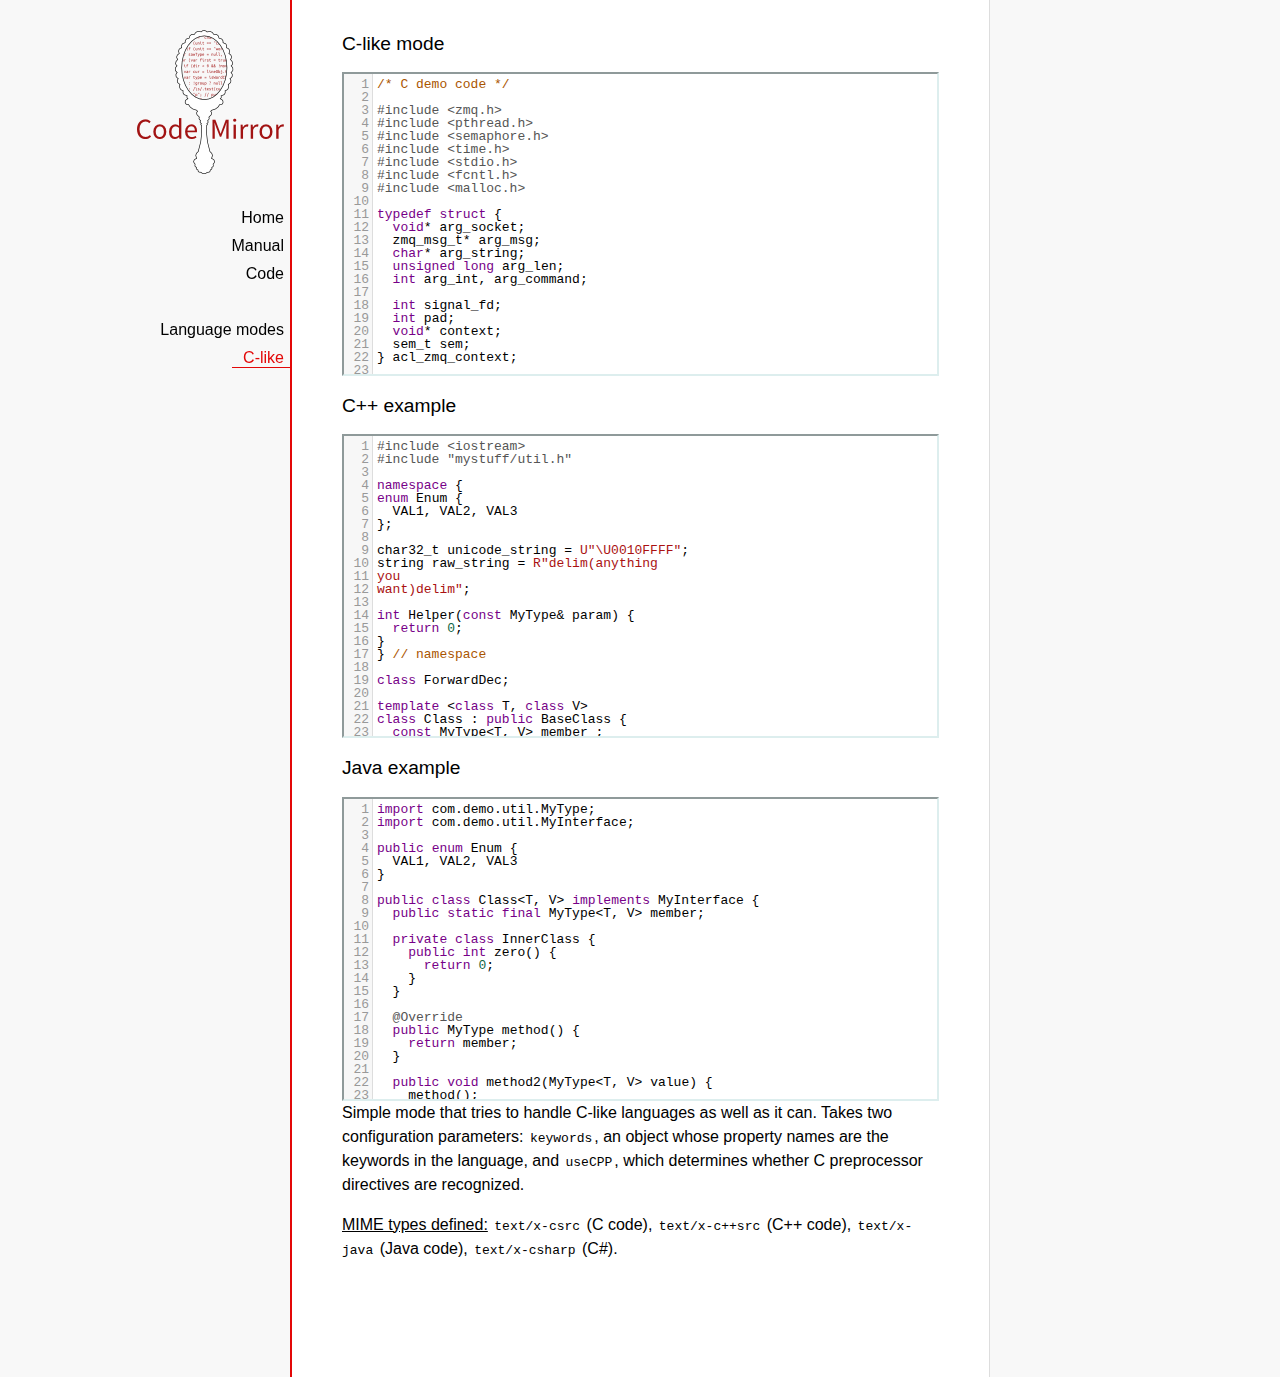
<file: codemirror-4.4/mode/clike/index.html>
<!doctype html>

<title>CodeMirror: C-like mode</title>
<meta charset="utf-8"/>
<link rel=stylesheet href="../../doc/docs.css">

<link rel="stylesheet" href="../../lib/codemirror.css">
<script src="../../lib/codemirror.js"></script>
<script src="../../addon/edit/matchbrackets.js"></script>
<link rel="stylesheet" href="../../addon/hint/show-hint.css">
<script src="../../addon/hint/show-hint.js"></script>
<script src="clike.js"></script>
<style>.CodeMirror {border: 2px inset #dee;}</style>
<div id=nav>
  <a href="http://codemirror.net"><img id=logo src="../../doc/logo.png"></a>

  <ul>
    <li><a href="../../index.html">Home</a>
    <li><a href="../../doc/manual.html">Manual</a>
    <li><a href="https://github.com/marijnh/codemirror">Code</a>
  </ul>
  <ul>
    <li><a href="../index.html">Language modes</a>
    <li><a class=active href="#">C-like</a>
  </ul>
</div>

<article>
<h2>C-like mode</h2>

<div><textarea id="c-code">
/* C demo code */

#include <zmq.h>
#include <pthread.h>
#include <semaphore.h>
#include <time.h>
#include <stdio.h>
#include <fcntl.h>
#include <malloc.h>

typedef struct {
  void* arg_socket;
  zmq_msg_t* arg_msg;
  char* arg_string;
  unsigned long arg_len;
  int arg_int, arg_command;

  int signal_fd;
  int pad;
  void* context;
  sem_t sem;
} acl_zmq_context;

#define p(X) (context->arg_##X)

void* zmq_thread(void* context_pointer) {
  acl_zmq_context* context = (acl_zmq_context*)context_pointer;
  char ok = 'K', err = 'X';
  int res;

  while (1) {
    while ((res = sem_wait(&amp;context->sem)) == EINTR);
    if (res) {write(context->signal_fd, &amp;err, 1); goto cleanup;}
    switch(p(command)) {
    case 0: goto cleanup;
    case 1: p(socket) = zmq_socket(context->context, p(int)); break;
    case 2: p(int) = zmq_close(p(socket)); break;
    case 3: p(int) = zmq_bind(p(socket), p(string)); break;
    case 4: p(int) = zmq_connect(p(socket), p(string)); break;
    case 5: p(int) = zmq_getsockopt(p(socket), p(int), (void*)p(string), &amp;p(len)); break;
    case 6: p(int) = zmq_setsockopt(p(socket), p(int), (void*)p(string), p(len)); break;
    case 7: p(int) = zmq_send(p(socket), p(msg), p(int)); break;
    case 8: p(int) = zmq_recv(p(socket), p(msg), p(int)); break;
    case 9: p(int) = zmq_poll(p(socket), p(int), p(len)); break;
    }
    p(command) = errno;
    write(context->signal_fd, &amp;ok, 1);
  }
 cleanup:
  close(context->signal_fd);
  free(context_pointer);
  return 0;
}

void* zmq_thread_init(void* zmq_context, int signal_fd) {
  acl_zmq_context* context = malloc(sizeof(acl_zmq_context));
  pthread_t thread;

  context->context = zmq_context;
  context->signal_fd = signal_fd;
  sem_init(&amp;context->sem, 1, 0);
  pthread_create(&amp;thread, 0, &amp;zmq_thread, context);
  pthread_detach(thread);
  return context;
}
</textarea></div>

<h2>C++ example</h2>

<div><textarea id="cpp-code">
#include <iostream>
#include "mystuff/util.h"

namespace {
enum Enum {
  VAL1, VAL2, VAL3
};

char32_t unicode_string = U"\U0010FFFF";
string raw_string = R"delim(anything
you
want)delim";

int Helper(const MyType& param) {
  return 0;
}
} // namespace

class ForwardDec;

template <class T, class V>
class Class : public BaseClass {
  const MyType<T, V> member_;

 public:
  const MyType<T, V>& Method() const {
    return member_;
  }

  void Method2(MyType<T, V>* value);
}

template <class T, class V>
void Class::Method2(MyType<T, V>* value) {
  std::out << 1 >> method();
  value->Method3(member_);
  member_ = value;
}
</textarea></div>

<h2>Java example</h2>

<div><textarea id="java-code">
import com.demo.util.MyType;
import com.demo.util.MyInterface;

public enum Enum {
  VAL1, VAL2, VAL3
}

public class Class<T, V> implements MyInterface {
  public static final MyType<T, V> member;
  
  private class InnerClass {
    public int zero() {
      return 0;
    }
  }

  @Override
  public MyType method() {
    return member;
  }

  public void method2(MyType<T, V> value) {
    method();
    value.method3();
    member = value;
  }
}
</textarea></div>

    <script>
      var cEditor = CodeMirror.fromTextArea(document.getElementById("c-code"), {
        lineNumbers: true,
        matchBrackets: true,
        mode: "text/x-csrc"
      });
      var cppEditor = CodeMirror.fromTextArea(document.getElementById("cpp-code"), {
        lineNumbers: true,
        matchBrackets: true,
        mode: "text/x-c++src"
      });
      var javaEditor = CodeMirror.fromTextArea(document.getElementById("java-code"), {
        lineNumbers: true,
        matchBrackets: true,
        mode: "text/x-java"
      });
      var mac = CodeMirror.keyMap.default == CodeMirror.keyMap.macDefault;
      CodeMirror.keyMap.default[(mac ? "Cmd" : "Ctrl") + "-Space"] = "autocomplete";
    </script>

    <p>Simple mode that tries to handle C-like languages as well as it
    can. Takes two configuration parameters: <code>keywords</code>, an
    object whose property names are the keywords in the language,
    and <code>useCPP</code>, which determines whether C preprocessor
    directives are recognized.</p>

    <p><strong>MIME types defined:</strong> <code>text/x-csrc</code>
    (C code), <code>text/x-c++src</code> (C++
    code), <code>text/x-java</code> (Java
    code), <code>text/x-csharp</code> (C#).</p>
</article>
</file>
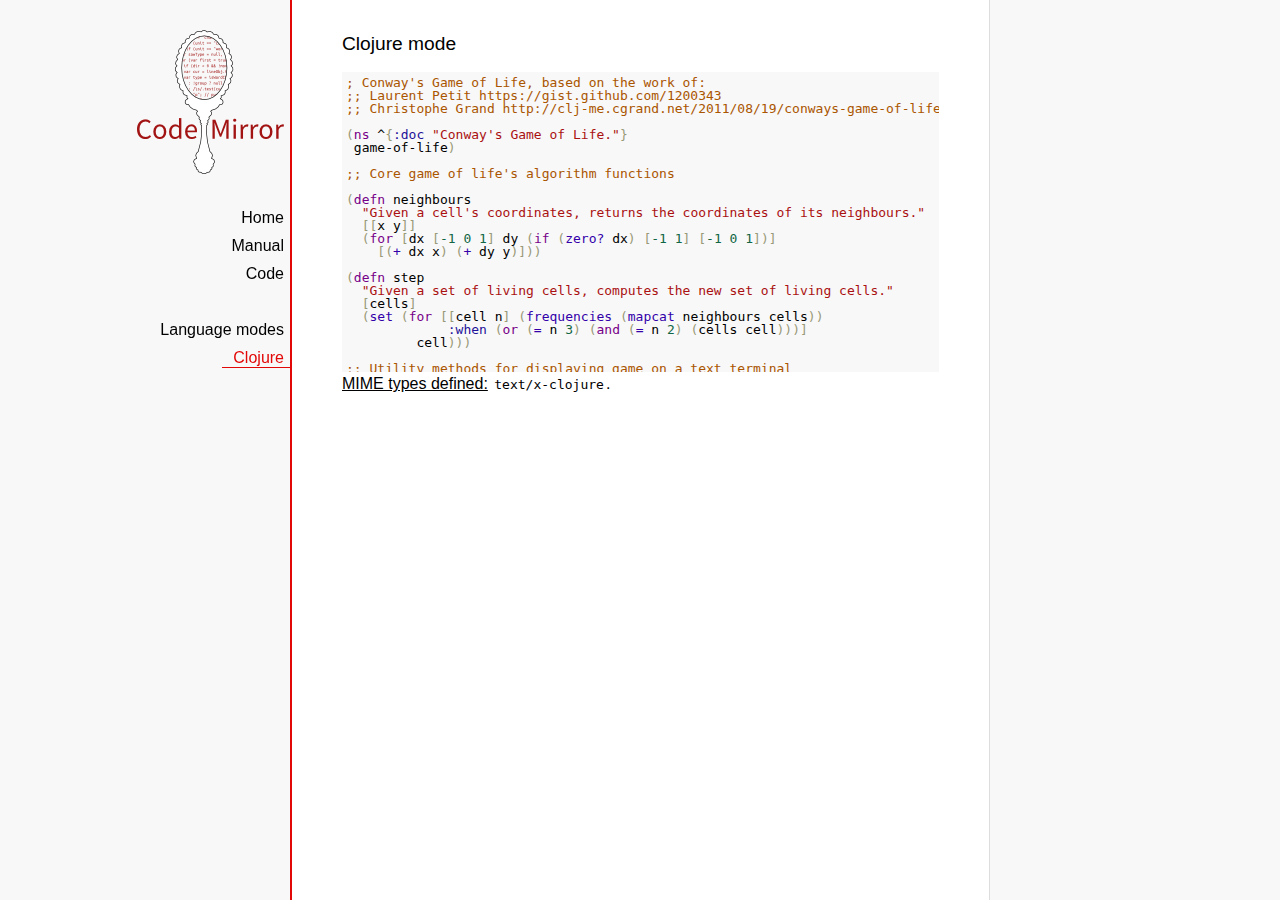
<file: codemirror-4.4/mode/clojure/index.html>
<!doctype html>

<title>CodeMirror: Clojure mode</title>
<meta charset="utf-8"/>
<link rel=stylesheet href="../../doc/docs.css">

<link rel="stylesheet" href="../../lib/codemirror.css">
<script src="../../lib/codemirror.js"></script>
<script src="clojure.js"></script>
<style>.CodeMirror {background: #f8f8f8;}</style>
<div id=nav>
  <a href="http://codemirror.net"><img id=logo src="../../doc/logo.png"></a>

  <ul>
    <li><a href="../../index.html">Home</a>
    <li><a href="../../doc/manual.html">Manual</a>
    <li><a href="https://github.com/marijnh/codemirror">Code</a>
  </ul>
  <ul>
    <li><a href="../index.html">Language modes</a>
    <li><a class=active href="#">Clojure</a>
  </ul>
</div>

<article>
<h2>Clojure mode</h2>
<form><textarea id="code" name="code">
; Conway's Game of Life, based on the work of:
;; Laurent Petit https://gist.github.com/1200343
;; Christophe Grand http://clj-me.cgrand.net/2011/08/19/conways-game-of-life

(ns ^{:doc "Conway's Game of Life."}
 game-of-life)

;; Core game of life's algorithm functions

(defn neighbours
  "Given a cell's coordinates, returns the coordinates of its neighbours."
  [[x y]]
  (for [dx [-1 0 1] dy (if (zero? dx) [-1 1] [-1 0 1])]
    [(+ dx x) (+ dy y)]))

(defn step
  "Given a set of living cells, computes the new set of living cells."
  [cells]
  (set (for [[cell n] (frequencies (mapcat neighbours cells))
             :when (or (= n 3) (and (= n 2) (cells cell)))]
         cell)))

;; Utility methods for displaying game on a text terminal

(defn print-board
  "Prints a board on *out*, representing a step in the game."
  [board w h]
  (doseq [x (range (inc w)) y (range (inc h))]
    (if (= y 0) (print "\n"))
    (print (if (board [x y]) "[X]" " . "))))

(defn display-grids
  "Prints a squence of boards on *out*, representing several steps."
  [grids w h]
  (doseq [board grids]
    (print-board board w h)
    (print "\n")))

;; Launches an example board

(def
  ^{:doc "board represents the initial set of living cells"}
   board #{[2 1] [2 2] [2 3]})

(display-grids (take 3 (iterate step board)) 5 5)

;; Let's play with characters
(println \1 \a \# \\
         \" \( \newline
         \} \" \space
         \tab \return \backspace
         \u1000 \uAaAa \u9F9F)

</textarea></form>
    <script>
      var editor = CodeMirror.fromTextArea(document.getElementById("code"), {});
    </script>

    <p><strong>MIME types defined:</strong> <code>text/x-clojure</code>.</p>

  </article>
</file>
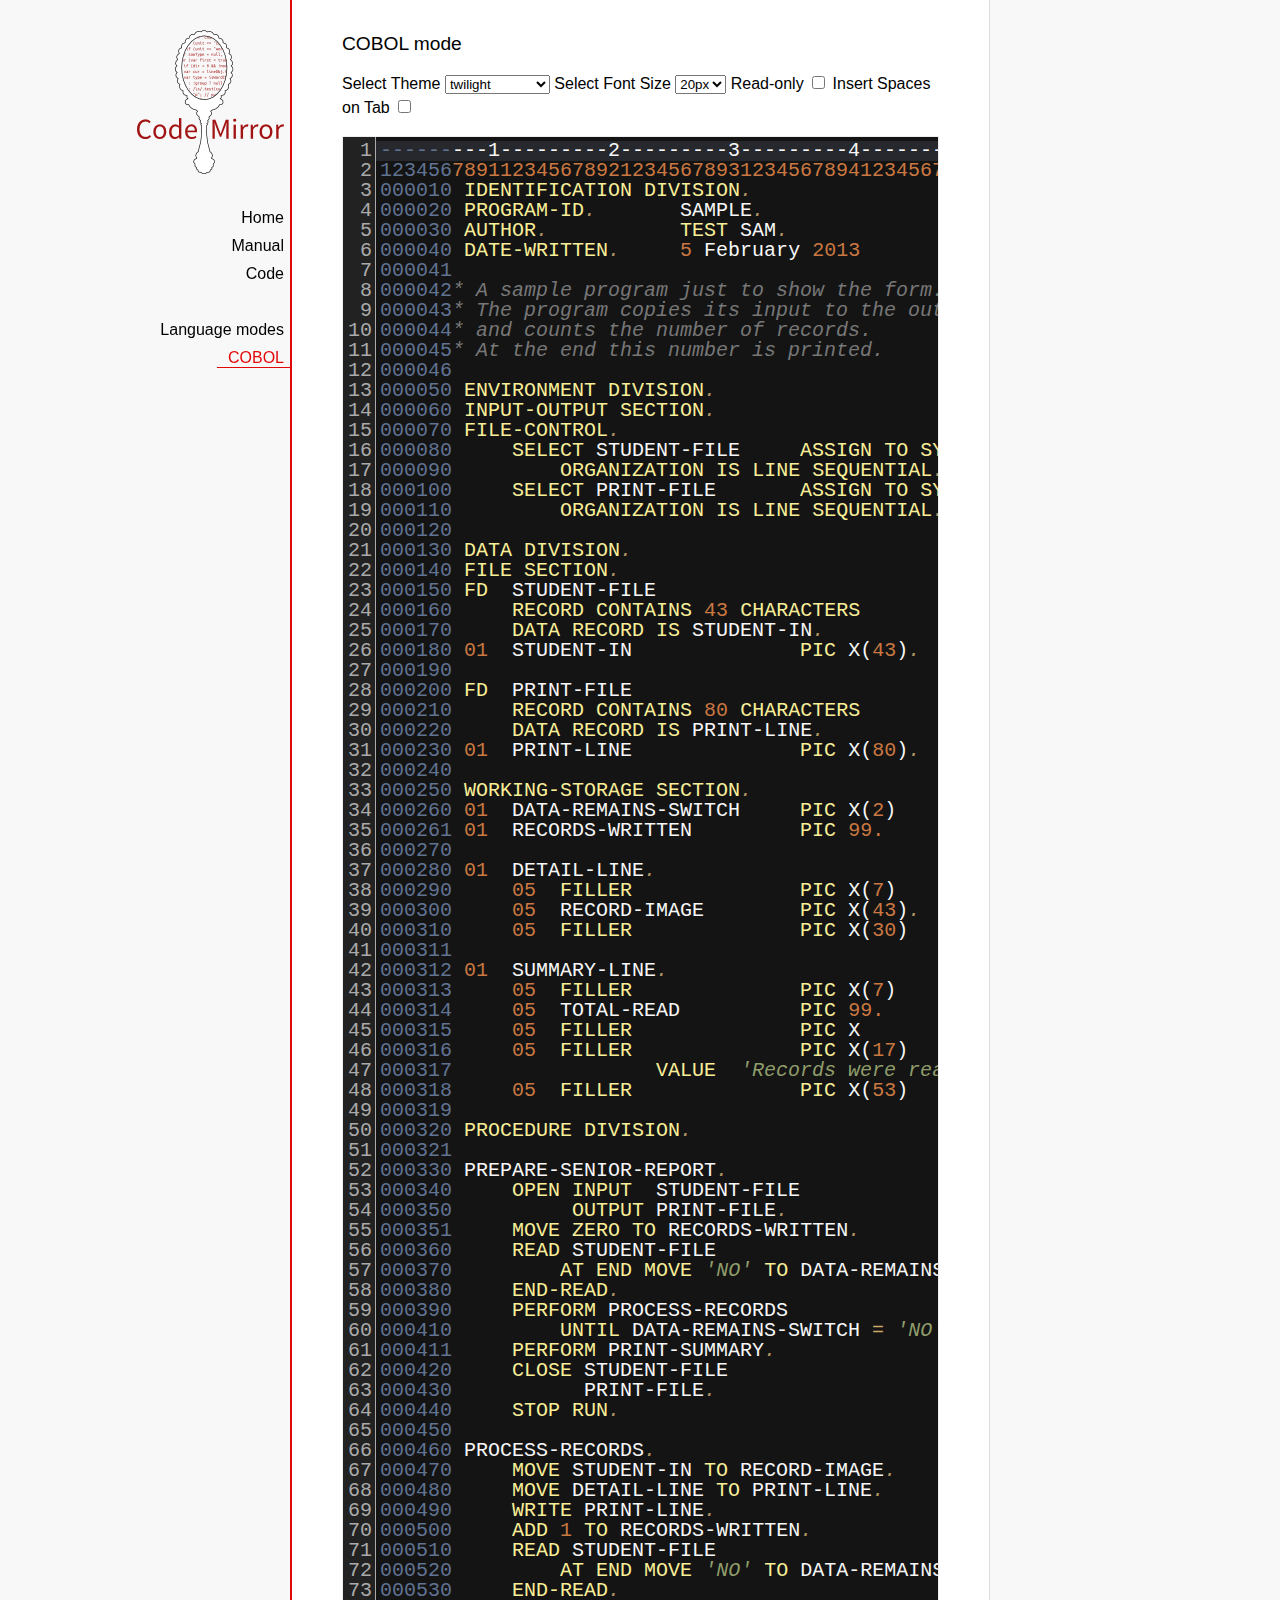
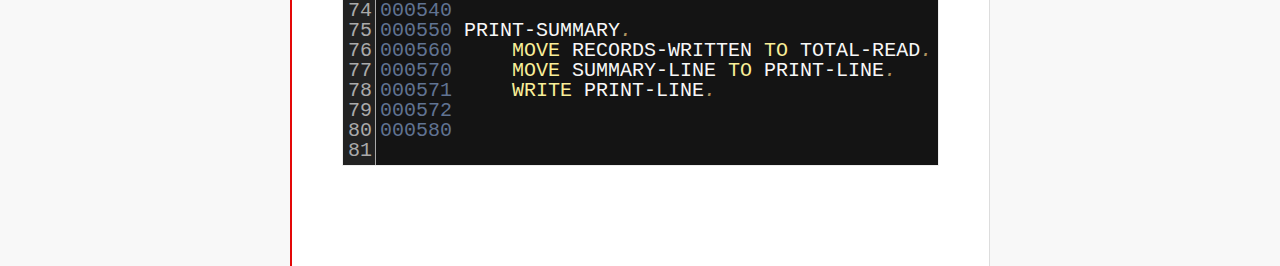
<file: codemirror-4.4/mode/cobol/index.html>
<!doctype html>

<title>CodeMirror: COBOL mode</title>
<meta charset="utf-8"/>
<link rel=stylesheet href="../../doc/docs.css">

<link rel="stylesheet" href="../../lib/codemirror.css">
<link rel="stylesheet" href="../../theme/neat.css">
<link rel="stylesheet" href="../../theme/elegant.css">
<link rel="stylesheet" href="../../theme/erlang-dark.css">
<link rel="stylesheet" href="../../theme/night.css">
<link rel="stylesheet" href="../../theme/monokai.css">
<link rel="stylesheet" href="../../theme/cobalt.css">
<link rel="stylesheet" href="../../theme/eclipse.css">
<link rel="stylesheet" href="../../theme/rubyblue.css">
<link rel="stylesheet" href="../../theme/lesser-dark.css">
<link rel="stylesheet" href="../../theme/xq-dark.css">
<link rel="stylesheet" href="../../theme/xq-light.css">
<link rel="stylesheet" href="../../theme/ambiance.css">
<link rel="stylesheet" href="../../theme/blackboard.css">
<link rel="stylesheet" href="../../theme/vibrant-ink.css">
<link rel="stylesheet" href="../../theme/solarized.css">
<link rel="stylesheet" href="../../theme/twilight.css">
<link rel="stylesheet" href="../../theme/midnight.css">
<link rel="stylesheet" href="../../addon/dialog/dialog.css">
<script src="../../lib/codemirror.js"></script>
<script src="../../addon/edit/matchbrackets.js"></script>
<script src="cobol.js"></script>
<script src="../../addon/selection/active-line.js"></script>
<script src="../../addon/search/search.js"></script>
<script src="../../addon/dialog/dialog.js"></script>
<script src="../../addon/search/searchcursor.js"></script>
<style>
        .CodeMirror {
          border: 1px solid #eee;
          font-size : 20px;
          height : auto !important;
        }
        .CodeMirror-activeline-background {background: #555555 !important;}
    </style>
<div id=nav>
  <a href="http://codemirror.net"><img id=logo src="../../doc/logo.png"></a>

  <ul>
    <li><a href="../../index.html">Home</a>
    <li><a href="../../doc/manual.html">Manual</a>
    <li><a href="https://github.com/marijnh/codemirror">Code</a>
  </ul>
  <ul>
    <li><a href="../index.html">Language modes</a>
    <li><a class=active href="#">COBOL</a>
  </ul>
</div>

<article>
<h2>COBOL mode</h2>

    <p> Select Theme <select onchange="selectTheme()" id="selectTheme">
        <option>default</option>
        <option>ambiance</option>
        <option>blackboard</option>
        <option>cobalt</option>
        <option>eclipse</option>
        <option>elegant</option>
        <option>erlang-dark</option>
        <option>lesser-dark</option>
        <option>midnight</option>
        <option>monokai</option>
        <option>neat</option>
        <option>night</option>
        <option>rubyblue</option>
        <option>solarized dark</option>
        <option>solarized light</option>
        <option selected>twilight</option>
        <option>vibrant-ink</option>
        <option>xq-dark</option>
        <option>xq-light</option>
    </select>    Select Font Size <select onchange="selectFontsize()" id="selectFontSize">
          <option value="13px">13px</option>
          <option value="14px">14px</option>
          <option value="16px">16px</option>
          <option value="18px">18px</option>
          <option value="20px" selected="selected">20px</option>
          <option value="24px">24px</option>
          <option value="26px">26px</option>
          <option value="28px">28px</option>
          <option value="30px">30px</option>
          <option value="32px">32px</option>
          <option value="34px">34px</option>
          <option value="36px">36px</option>
        </select>
<label for="checkBoxReadOnly">Read-only</label>
<input type="checkbox" id="checkBoxReadOnly" onchange="selectReadOnly()">
<label for="id_tabToIndentSpace">Insert Spaces on Tab</label>
<input type="checkbox" id="id_tabToIndentSpace" onchange="tabToIndentSpace()">
</p>
<textarea id="code" name="code">
---------1---------2---------3---------4---------5---------6---------7---------8
12345678911234567892123456789312345678941234567895123456789612345678971234567898
000010 IDENTIFICATION DIVISION.                                        MODTGHERE
000020 PROGRAM-ID.       SAMPLE.
000030 AUTHOR.           TEST SAM. 
000040 DATE-WRITTEN.     5 February 2013
000041
000042* A sample program just to show the form.
000043* The program copies its input to the output,
000044* and counts the number of records.
000045* At the end this number is printed.
000046
000050 ENVIRONMENT DIVISION.
000060 INPUT-OUTPUT SECTION.
000070 FILE-CONTROL.
000080     SELECT STUDENT-FILE     ASSIGN TO SYSIN
000090         ORGANIZATION IS LINE SEQUENTIAL.
000100     SELECT PRINT-FILE       ASSIGN TO SYSOUT
000110         ORGANIZATION IS LINE SEQUENTIAL.
000120
000130 DATA DIVISION.
000140 FILE SECTION.
000150 FD  STUDENT-FILE
000160     RECORD CONTAINS 43 CHARACTERS
000170     DATA RECORD IS STUDENT-IN.
000180 01  STUDENT-IN              PIC X(43).
000190
000200 FD  PRINT-FILE
000210     RECORD CONTAINS 80 CHARACTERS
000220     DATA RECORD IS PRINT-LINE.
000230 01  PRINT-LINE              PIC X(80).
000240
000250 WORKING-STORAGE SECTION.
000260 01  DATA-REMAINS-SWITCH     PIC X(2)      VALUE SPACES.
000261 01  RECORDS-WRITTEN         PIC 99.
000270
000280 01  DETAIL-LINE.
000290     05  FILLER              PIC X(7)      VALUE SPACES.
000300     05  RECORD-IMAGE        PIC X(43).
000310     05  FILLER              PIC X(30)     VALUE SPACES.
000311 
000312 01  SUMMARY-LINE.
000313     05  FILLER              PIC X(7)      VALUE SPACES.
000314     05  TOTAL-READ          PIC 99.
000315     05  FILLER              PIC X         VALUE SPACE.
000316     05  FILLER              PIC X(17)     
000317                 VALUE  'Records were read'.
000318     05  FILLER              PIC X(53)     VALUE SPACES.
000319
000320 PROCEDURE DIVISION.
000321
000330 PREPARE-SENIOR-REPORT.
000340     OPEN INPUT  STUDENT-FILE
000350          OUTPUT PRINT-FILE.
000351     MOVE ZERO TO RECORDS-WRITTEN.
000360     READ STUDENT-FILE
000370         AT END MOVE 'NO' TO DATA-REMAINS-SWITCH
000380     END-READ.
000390     PERFORM PROCESS-RECORDS
000410         UNTIL DATA-REMAINS-SWITCH = 'NO'.
000411     PERFORM PRINT-SUMMARY.
000420     CLOSE STUDENT-FILE
000430           PRINT-FILE.
000440     STOP RUN.
000450
000460 PROCESS-RECORDS.
000470     MOVE STUDENT-IN TO RECORD-IMAGE.
000480     MOVE DETAIL-LINE TO PRINT-LINE.
000490     WRITE PRINT-LINE.
000500     ADD 1 TO RECORDS-WRITTEN.
000510     READ STUDENT-FILE
000520         AT END MOVE 'NO' TO DATA-REMAINS-SWITCH
000530     END-READ. 
000540
000550 PRINT-SUMMARY.
000560     MOVE RECORDS-WRITTEN TO TOTAL-READ.
000570     MOVE SUMMARY-LINE TO PRINT-LINE.
000571     WRITE PRINT-LINE. 
000572
000580
</textarea>
    <script>
      var editor = CodeMirror.fromTextArea(document.getElementById("code"), {
        lineNumbers: true,
        matchBrackets: true,
        mode: "text/x-cobol",
        theme : "twilight",
        styleActiveLine: true,
        showCursorWhenSelecting : true,  
      });
      function selectTheme() {
        var themeInput = document.getElementById("selectTheme");
        var theme = themeInput.options[themeInput.selectedIndex].innerHTML;
        editor.setOption("theme", theme);
      }
      function selectFontsize() {
        var fontSizeInput = document.getElementById("selectFontSize");
        var fontSize = fontSizeInput.options[fontSizeInput.selectedIndex].innerHTML;
        editor.getWrapperElement().style.fontSize = fontSize;
        editor.refresh();
      }
      function selectReadOnly() {
        editor.setOption("readOnly", document.getElementById("checkBoxReadOnly").checked);
      }
      function tabToIndentSpace() {
        if (document.getElementById("id_tabToIndentSpace").checked) {
            editor.setOption("extraKeys", {Tab: function(cm) { cm.replaceSelection("    ", "end"); }});
        } else {
            editor.setOption("extraKeys", {Tab: function(cm) { cm.replaceSelection("    ", "end"); }});
        }
      }
    </script>
  </article>
</file>
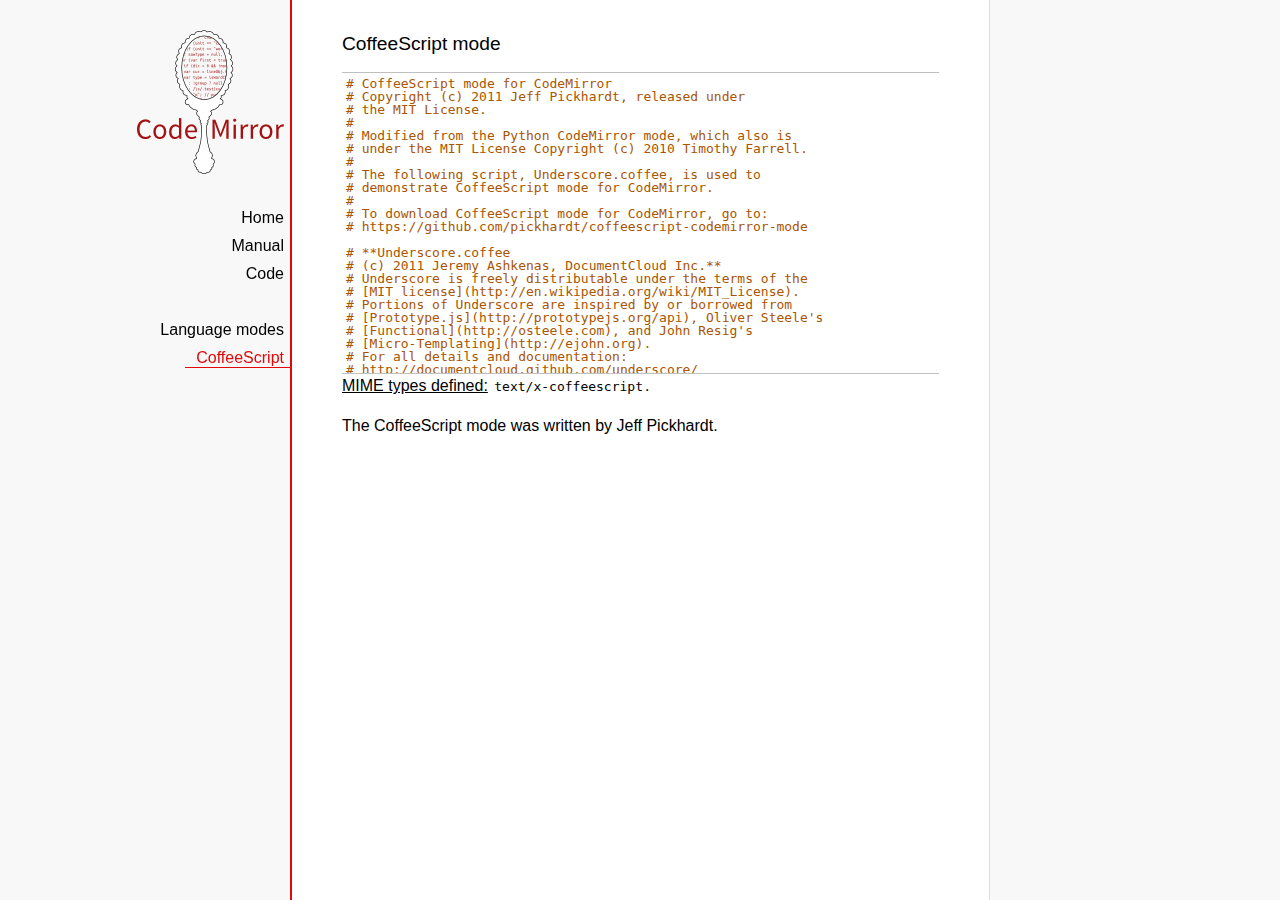
<file: codemirror-4.4/mode/coffeescript/index.html>
<!doctype html>

<title>CodeMirror: CoffeeScript mode</title>
<meta charset="utf-8"/>
<link rel=stylesheet href="../../doc/docs.css">

<link rel="stylesheet" href="../../lib/codemirror.css">
<script src="../../lib/codemirror.js"></script>
<script src="coffeescript.js"></script>
<style>.CodeMirror {border-top: 1px solid silver; border-bottom: 1px solid silver;}</style>
<div id=nav>
  <a href="http://codemirror.net"><img id=logo src="../../doc/logo.png"></a>

  <ul>
    <li><a href="../../index.html">Home</a>
    <li><a href="../../doc/manual.html">Manual</a>
    <li><a href="https://github.com/marijnh/codemirror">Code</a>
  </ul>
  <ul>
    <li><a href="../index.html">Language modes</a>
    <li><a class=active href="#">CoffeeScript</a>
  </ul>
</div>

<article>
<h2>CoffeeScript mode</h2>
<form><textarea id="code" name="code">
# CoffeeScript mode for CodeMirror
# Copyright (c) 2011 Jeff Pickhardt, released under
# the MIT License.
#
# Modified from the Python CodeMirror mode, which also is 
# under the MIT License Copyright (c) 2010 Timothy Farrell.
#
# The following script, Underscore.coffee, is used to 
# demonstrate CoffeeScript mode for CodeMirror.
#
# To download CoffeeScript mode for CodeMirror, go to:
# https://github.com/pickhardt/coffeescript-codemirror-mode

# **Underscore.coffee
# (c) 2011 Jeremy Ashkenas, DocumentCloud Inc.**
# Underscore is freely distributable under the terms of the
# [MIT license](http://en.wikipedia.org/wiki/MIT_License).
# Portions of Underscore are inspired by or borrowed from
# [Prototype.js](http://prototypejs.org/api), Oliver Steele's
# [Functional](http://osteele.com), and John Resig's
# [Micro-Templating](http://ejohn.org).
# For all details and documentation:
# http://documentcloud.github.com/underscore/


# Baseline setup
# --------------

# Establish the root object, `window` in the browser, or `global` on the server.
root = this


# Save the previous value of the `_` variable.
previousUnderscore = root._

### Multiline
    comment
###

# Establish the object that gets thrown to break out of a loop iteration.
# `StopIteration` is SOP on Mozilla.
breaker = if typeof(StopIteration) is 'undefined' then '__break__' else StopIteration


#### Docco style single line comment (title)


# Helper function to escape **RegExp** contents, because JS doesn't have one.
escapeRegExp = (string) -> string.replace(/([.*+?^${}()|[\]\/\\])/g, '\\$1')


# Save bytes in the minified (but not gzipped) version:
ArrayProto = Array.prototype
ObjProto = Object.prototype


# Create quick reference variables for speed access to core prototypes.
slice = ArrayProto.slice
unshift = ArrayProto.unshift
toString = ObjProto.toString
hasOwnProperty = ObjProto.hasOwnProperty
propertyIsEnumerable = ObjProto.propertyIsEnumerable


# All **ECMA5** native implementations we hope to use are declared here.
nativeForEach = ArrayProto.forEach
nativeMap = ArrayProto.map
nativeReduce = ArrayProto.reduce
nativeReduceRight = ArrayProto.reduceRight
nativeFilter = ArrayProto.filter
nativeEvery = ArrayProto.every
nativeSome = ArrayProto.some
nativeIndexOf = ArrayProto.indexOf
nativeLastIndexOf = ArrayProto.lastIndexOf
nativeIsArray = Array.isArray
nativeKeys = Object.keys


# Create a safe reference to the Underscore object for use below.
_ = (obj) -> new wrapper(obj)


# Export the Underscore object for **CommonJS**.
if typeof(exports) != 'undefined' then exports._ = _


# Export Underscore to global scope.
root._ = _


# Current version.
_.VERSION = '1.1.0'


# Collection Functions
# --------------------

# The cornerstone, an **each** implementation.
# Handles objects implementing **forEach**, arrays, and raw objects.
_.each = (obj, iterator, context) ->
  try
    if nativeForEach and obj.forEach is nativeForEach
      obj.forEach iterator, context
    else if _.isNumber obj.length
      iterator.call context, obj[i], i, obj for i in [0...obj.length]
    else
      iterator.call context, val, key, obj for own key, val of obj
  catch e
    throw e if e isnt breaker
  obj


# Return the results of applying the iterator to each element. Use JavaScript
# 1.6's version of **map**, if possible.
_.map = (obj, iterator, context) ->
  return obj.map(iterator, context) if nativeMap and obj.map is nativeMap
  results = []
  _.each obj, (value, index, list) ->
    results.push iterator.call context, value, index, list
  results


# **Reduce** builds up a single result from a list of values. Also known as
# **inject**, or **foldl**. Uses JavaScript 1.8's version of **reduce**, if possible.
_.reduce = (obj, iterator, memo, context) ->
  if nativeReduce and obj.reduce is nativeReduce
    iterator = _.bind iterator, context if context
    return obj.reduce iterator, memo
  _.each obj, (value, index, list) ->
    memo = iterator.call context, memo, value, index, list
  memo


# The right-associative version of **reduce**, also known as **foldr**. Uses
# JavaScript 1.8's version of **reduceRight**, if available.
_.reduceRight = (obj, iterator, memo, context) ->
  if nativeReduceRight and obj.reduceRight is nativeReduceRight
    iterator = _.bind iterator, context if context
    return obj.reduceRight iterator, memo
  reversed = _.clone(_.toArray(obj)).reverse()
  _.reduce reversed, iterator, memo, context


# Return the first value which passes a truth test.
_.detect = (obj, iterator, context) ->
  result = null
  _.each obj, (value, index, list) ->
    if iterator.call context, value, index, list
      result = value
      _.breakLoop()
  result


# Return all the elements that pass a truth test. Use JavaScript 1.6's
# **filter**, if it exists.
_.filter = (obj, iterator, context) ->
  return obj.filter iterator, context if nativeFilter and obj.filter is nativeFilter
  results = []
  _.each obj, (value, index, list) ->
    results.push value if iterator.call context, value, index, list
  results


# Return all the elements for which a truth test fails.
_.reject = (obj, iterator, context) ->
  results = []
  _.each obj, (value, index, list) ->
    results.push value if not iterator.call context, value, index, list
  results


# Determine whether all of the elements match a truth test. Delegate to
# JavaScript 1.6's **every**, if it is present.
_.every = (obj, iterator, context) ->
  iterator ||= _.identity
  return obj.every iterator, context if nativeEvery and obj.every is nativeEvery
  result = true
  _.each obj, (value, index, list) ->
    _.breakLoop() unless (result = result and iterator.call(context, value, index, list))
  result


# Determine if at least one element in the object matches a truth test. Use
# JavaScript 1.6's **some**, if it exists.
_.some = (obj, iterator, context) ->
  iterator ||= _.identity
  return obj.some iterator, context if nativeSome and obj.some is nativeSome
  result = false
  _.each obj, (value, index, list) ->
    _.breakLoop() if (result = iterator.call(context, value, index, list))
  result


# Determine if a given value is included in the array or object,
# based on `===`.
_.include = (obj, target) ->
  return _.indexOf(obj, target) isnt -1 if nativeIndexOf and obj.indexOf is nativeIndexOf
  return true for own key, val of obj when val is target
  false


# Invoke a method with arguments on every item in a collection.
_.invoke = (obj, method) ->
  args = _.rest arguments, 2
  (if method then val[method] else val).apply(val, args) for val in obj


# Convenience version of a common use case of **map**: fetching a property.
_.pluck = (obj, key) ->
  _.map(obj, (val) -> val[key])


# Return the maximum item or (item-based computation).
_.max = (obj, iterator, context) ->
  return Math.max.apply(Math, obj) if not iterator and _.isArray(obj)
  result = computed: -Infinity
  _.each obj, (value, index, list) ->
    computed = if iterator then iterator.call(context, value, index, list) else value
    computed >= result.computed and (result = {value: value, computed: computed})
  result.value


# Return the minimum element (or element-based computation).
_.min = (obj, iterator, context) ->
  return Math.min.apply(Math, obj) if not iterator and _.isArray(obj)
  result = computed: Infinity
  _.each obj, (value, index, list) ->
    computed = if iterator then iterator.call(context, value, index, list) else value
    computed < result.computed and (result = {value: value, computed: computed})
  result.value


# Sort the object's values by a criterion produced by an iterator.
_.sortBy = (obj, iterator, context) ->
  _.pluck(((_.map obj, (value, index, list) ->
    {value: value, criteria: iterator.call(context, value, index, list)}
  ).sort((left, right) ->
    a = left.criteria; b = right.criteria
    if a < b then -1 else if a > b then 1 else 0
  )), 'value')


# Use a comparator function to figure out at what index an object should
# be inserted so as to maintain order. Uses binary search.
_.sortedIndex = (array, obj, iterator) ->
  iterator ||= _.identity
  low = 0
  high = array.length
  while low < high
    mid = (low + high) >> 1
    if iterator(array[mid]) < iterator(obj) then low = mid + 1 else high = mid
  low


# Convert anything iterable into a real, live array.
_.toArray = (iterable) ->
  return [] if (!iterable)
  return iterable.toArray() if (iterable.toArray)
  return iterable if (_.isArray(iterable))
  return slice.call(iterable) if (_.isArguments(iterable))
  _.values(iterable)


# Return the number of elements in an object.
_.size = (obj) -> _.toArray(obj).length


# Array Functions
# ---------------

# Get the first element of an array. Passing `n` will return the first N
# values in the array. Aliased as **head**. The `guard` check allows it to work
# with **map**.
_.first = (array, n, guard) ->
  if n and not guard then slice.call(array, 0, n) else array[0]


# Returns everything but the first entry of the array. Aliased as **tail**.
# Especially useful on the arguments object. Passing an `index` will return
# the rest of the values in the array from that index onward. The `guard`
# check allows it to work with **map**.
_.rest = (array, index, guard) ->
  slice.call(array, if _.isUndefined(index) or guard then 1 else index)


# Get the last element of an array.
_.last = (array) -> array[array.length - 1]


# Trim out all falsy values from an array.
_.compact = (array) -> item for item in array when item


# Return a completely flattened version of an array.
_.flatten = (array) ->
  _.reduce array, (memo, value) ->
    return memo.concat(_.flatten(value)) if _.isArray value
    memo.push value
    memo
  , []


# Return a version of the array that does not contain the specified value(s).
_.without = (array) ->
  values = _.rest arguments
  val for val in _.toArray(array) when not _.include values, val


# Produce a duplicate-free version of the array. If the array has already
# been sorted, you have the option of using a faster algorithm.
_.uniq = (array, isSorted) ->
  memo = []
  for el, i in _.toArray array
    memo.push el if i is 0 || (if isSorted is true then _.last(memo) isnt el else not _.include(memo, el))
  memo


# Produce an array that contains every item shared between all the
# passed-in arrays.
_.intersect = (array) ->
  rest = _.rest arguments
  _.select _.uniq(array), (item) ->
    _.all rest, (other) ->
      _.indexOf(other, item) >= 0


# Zip together multiple lists into a single array -- elements that share
# an index go together.
_.zip = ->
  length = _.max _.pluck arguments, 'length'
  results = new Array length
  for i in [0...length]
    results[i] = _.pluck arguments, String i
  results


# If the browser doesn't supply us with **indexOf** (I'm looking at you, MSIE),
# we need this function. Return the position of the first occurrence of an
# item in an array, or -1 if the item is not included in the array.
_.indexOf = (array, item) ->
  return array.indexOf item if nativeIndexOf and array.indexOf is nativeIndexOf
  i = 0; l = array.length
  while l - i
    if array[i] is item then return i else i++
  -1


# Provide JavaScript 1.6's **lastIndexOf**, delegating to the native function,
# if possible.
_.lastIndexOf = (array, item) ->
  return array.lastIndexOf(item) if nativeLastIndexOf and array.lastIndexOf is nativeLastIndexOf
  i = array.length
  while i
    if array[i] is item then return i else i--
  -1


# Generate an integer Array containing an arithmetic progression. A port of
# [the native Python **range** function](http://docs.python.org/library/functions.html#range).
_.range = (start, stop, step) ->
  a = arguments
  solo = a.length <= 1
  i = start = if solo then 0 else a[0]
  stop = if solo then a[0] else a[1]
  step = a[2] or 1
  len = Math.ceil((stop - start) / step)
  return [] if len <= 0
  range = new Array len
  idx = 0
  loop
    return range if (if step > 0 then i - stop else stop - i) >= 0
    range[idx] = i
    idx++
    i+= step


# Function Functions
# ------------------

# Create a function bound to a given object (assigning `this`, and arguments,
# optionally). Binding with arguments is also known as **curry**.
_.bind = (func, obj) ->
  args = _.rest arguments, 2
  -> func.apply obj or root, args.concat arguments


# Bind all of an object's methods to that object. Useful for ensuring that
# all callbacks defined on an object belong to it.
_.bindAll = (obj) ->
  funcs = if arguments.length > 1 then _.rest(arguments) else _.functions(obj)
  _.each funcs, (f) -> obj[f] = _.bind obj[f], obj
  obj


# Delays a function for the given number of milliseconds, and then calls
# it with the arguments supplied.
_.delay = (func, wait) ->
  args = _.rest arguments, 2
  setTimeout((-> func.apply(func, args)), wait)


# Memoize an expensive function by storing its results.
_.memoize = (func, hasher) ->
  memo = {}
  hasher or= _.identity
  ->
    key = hasher.apply this, arguments
    return memo[key] if key of memo
    memo[key] = func.apply this, arguments


# Defers a function, scheduling it to run after the current call stack has
# cleared.
_.defer = (func) ->
  _.delay.apply _, [func, 1].concat _.rest arguments


# Returns the first function passed as an argument to the second,
# allowing you to adjust arguments, run code before and after, and
# conditionally execute the original function.
_.wrap = (func, wrapper) ->
  -> wrapper.apply wrapper, [func].concat arguments


# Returns a function that is the composition of a list of functions, each
# consuming the return value of the function that follows.
_.compose = ->
  funcs = arguments
  ->
    args = arguments
    for i in [funcs.length - 1..0] by -1
      args = [funcs[i].apply(this, args)]
    args[0]


# Object Functions
# ----------------

# Retrieve the names of an object's properties.
_.keys = nativeKeys or (obj) ->
  return _.range 0, obj.length if _.isArray(obj)
  key for key, val of obj


# Retrieve the values of an object's properties.
_.values = (obj) ->
  _.map obj, _.identity


# Return a sorted list of the function names available in Underscore.
_.functions = (obj) ->
  _.filter(_.keys(obj), (key) -> _.isFunction(obj[key])).sort()


# Extend a given object with all of the properties in a source object.
_.extend = (obj) ->
  for source in _.rest(arguments)
    obj[key] = val for key, val of source
  obj


# Create a (shallow-cloned) duplicate of an object.
_.clone = (obj) ->
  return obj.slice 0 if _.isArray obj
  _.extend {}, obj


# Invokes interceptor with the obj, and then returns obj.
# The primary purpose of this method is to "tap into" a method chain,
# in order to perform operations on intermediate results within
 the chain.
_.tap = (obj, interceptor) ->
  interceptor obj
  obj


# Perform a deep comparison to check if two objects are equal.
_.isEqual = (a, b) ->
  # Check object identity.
  return true if a is b
  # Different types?
  atype = typeof(a); btype = typeof(b)
  return false if atype isnt btype
  # Basic equality test (watch out for coercions).
  return true if `a == b`
  # One is falsy and the other truthy.
  return false if (!a and b) or (a and !b)
  # One of them implements an `isEqual()`?
  return a.isEqual(b) if a.isEqual
  # Check dates' integer values.
  return a.getTime() is b.getTime() if _.isDate(a) and _.isDate(b)
  # Both are NaN?
  return false if _.isNaN(a) and _.isNaN(b)
  # Compare regular expressions.
  if _.isRegExp(a) and _.isRegExp(b)
    return a.source is b.source and
           a.global is b.global and
           a.ignoreCase is b.ignoreCase and
           a.multiline is b.multiline
  # If a is not an object by this point, we can't handle it.
  return false if atype isnt 'object'
  # Check for different array lengths before comparing contents.
  return false if a.length and (a.length isnt b.length)
  # Nothing else worked, deep compare the contents.
  aKeys = _.keys(a); bKeys = _.keys(b)
  # Different object sizes?
  return false if aKeys.length isnt bKeys.length
  # Recursive comparison of contents.
  return false for key, val of a when !(key of b) or !_.isEqual(val, b[key])
  true


# Is a given array or object empty?
_.isEmpty = (obj) ->
  return obj.length is 0 if _.isArray(obj) or _.isString(obj)
  return false for own key of obj
  true


# Is a given value a DOM element?
_.isElement = (obj) -> obj and obj.nodeType is 1


# Is a given value an array?
_.isArray = nativeIsArray or (obj) -> !!(obj and obj.concat and obj.unshift and not obj.callee)


# Is a given variable an arguments object?
_.isArguments = (obj) -> obj and obj.callee


# Is the given value a function?
_.isFunction = (obj) -> !!(obj and obj.constructor and obj.call and obj.apply)


# Is the given value a string?
_.isString = (obj) -> !!(obj is '' or (obj and obj.charCodeAt and obj.substr))


# Is a given value a number?
_.isNumber = (obj) -> (obj is +obj) or toString.call(obj) is '[object Number]'


# Is a given value a boolean?
_.isBoolean = (obj) -> obj is true or obj is false


# Is a given value a Date?
_.isDate = (obj) -> !!(obj and obj.getTimezoneOffset and obj.setUTCFullYear)


# Is the given value a regular expression?
_.isRegExp = (obj) -> !!(obj and obj.exec and (obj.ignoreCase or obj.ignoreCase is false))


# Is the given value NaN -- this one is interesting. `NaN != NaN`, and
# `isNaN(undefined) == true`, so we make sure it's a number first.
_.isNaN = (obj) -> _.isNumber(obj) and window.isNaN(obj)


# Is a given value equal to null?
_.isNull = (obj) -> obj is null


# Is a given variable undefined?
_.isUndefined = (obj) -> typeof obj is 'undefined'


# Utility Functions
# -----------------

# Run Underscore.js in noConflict mode, returning the `_` variable to its
# previous owner. Returns a reference to the Underscore object.
_.noConflict = ->
  root._ = previousUnderscore
  this


# Keep the identity function around for default iterators.
_.identity = (value) -> value


# Run a function `n` times.
_.times = (n, iterator, context) ->
  iterator.call context, i for i in [0...n]


# Break out of the middle of an iteration.
_.breakLoop = -> throw breaker


# Add your own custom functions to the Underscore object, ensuring that
# they're correctly added to the OOP wrapper as well.
_.mixin = (obj) ->
  for name in _.functions(obj)
    addToWrapper name, _[name] = obj[name]


# Generate a unique integer id (unique within the entire client session).
# Useful for temporary DOM ids.
idCounter = 0
_.uniqueId = (prefix) ->
  (prefix or '') + idCounter++


# By default, Underscore uses **ERB**-style template delimiters, change the
# following template settings to use alternative delimiters.
_.templateSettings = {
  start: '<%'
  end: '%>'
  interpolate: /<%=(.+?)%>/g
}


# JavaScript templating a-la **ERB**, pilfered from John Resig's
# *Secrets of the JavaScript Ninja*, page 83.
# Single-quote fix from Rick Strahl.
# With alterations for arbitrary delimiters, and to preserve whitespace.
_.template = (str, data) ->
  c = _.templateSettings
  endMatch = new RegExp("'(?=[^"+c.end.substr(0, 1)+"]*"+escapeRegExp(c.end)+")","g")
  fn = new Function 'obj',
    'var p=[],print=function(){p.push.apply(p,arguments);};' +
    'with(obj||{}){p.push(\'' +
    str.replace(/\r/g, '\\r')
       .replace(/\n/g, '\\n')
       .replace(/\t/g, '\\t')
       .replace(endMatch,"���")
       .split("'").join("\\'")
       .split("���").join("'")
       .replace(c.interpolate, "',$1,'")
       .split(c.start).join("');")
       .split(c.end).join("p.push('") +
       "');}return p.join('');"
  if data then fn(data) else fn


# Aliases
# -------

_.forEach = _.each
_.foldl = _.inject = _.reduce
_.foldr = _.reduceRight
_.select = _.filter
_.all = _.every
_.any = _.some
_.contains = _.include
_.head = _.first
_.tail = _.rest
_.methods = _.functions


# Setup the OOP Wrapper
# ---------------------

# If Underscore is called as a function, it returns a wrapped object that
# can be used OO-style. This wrapper holds altered versions of all the
# underscore functions. Wrapped objects may be chained.
wrapper = (obj) ->
  this._wrapped = obj
  this


# Helper function to continue chaining intermediate results.
result = (obj, chain) ->
  if chain then _(obj).chain() else obj


# A method to easily add functions to the OOP wrapper.
addToWrapper = (name, func) ->
  wrapper.prototype[name] = ->
    args = _.toArray arguments
    unshift.call args, this._wrapped
    result func.apply(_, args), this._chain


# Add all ofthe Underscore functions to the wrapper object.
_.mixin _


# Add all mutator Array functions to the wrapper.
_.each ['pop', 'push', 'reverse', 'shift', 'sort', 'splice', 'unshift'], (name) ->
  method = Array.prototype[name]
  wrapper.prototype[name] = ->
    method.apply(this._wrapped, arguments)
    result(this._wrapped, this._chain)


# Add all accessor Array functions to the wrapper.
_.each ['concat', 'join', 'slice'], (name) ->
  method = Array.prototype[name]
  wrapper.prototype[name] = ->
    result(method.apply(this._wrapped, arguments), this._chain)


# Start chaining a wrapped Underscore object.
wrapper::chain = ->
  this._chain = true
  this


# Extracts the result from a wrapped and chained object.
wrapper::value = -> this._wrapped
</textarea></form>
    <script>
      var editor = CodeMirror.fromTextArea(document.getElementById("code"), {});
    </script>

    <p><strong>MIME types defined:</strong> <code>text/x-coffeescript</code>.</p>

    <p>The CoffeeScript mode was written by Jeff Pickhardt.</p>

  </article>
</file>
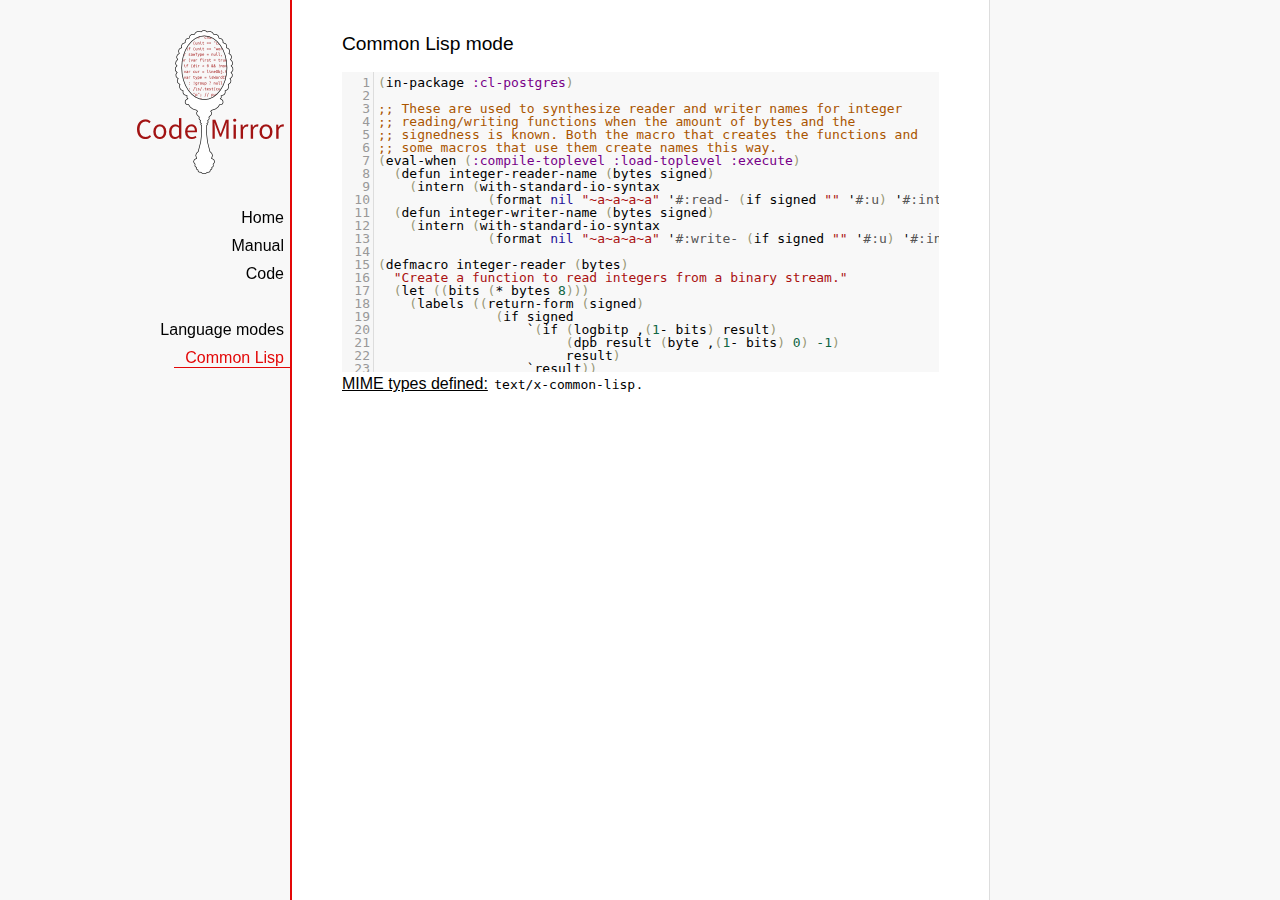
<file: codemirror-4.4/mode/commonlisp/index.html>
<!doctype html>

<title>CodeMirror: Common Lisp mode</title>
<meta charset="utf-8"/>
<link rel=stylesheet href="../../doc/docs.css">

<link rel="stylesheet" href="../../lib/codemirror.css">
<script src="../../lib/codemirror.js"></script>
<script src="commonlisp.js"></script>
<style>.CodeMirror {background: #f8f8f8;}</style>
<div id=nav>
  <a href="http://codemirror.net"><img id=logo src="../../doc/logo.png"></a>

  <ul>
    <li><a href="../../index.html">Home</a>
    <li><a href="../../doc/manual.html">Manual</a>
    <li><a href="https://github.com/marijnh/codemirror">Code</a>
  </ul>
  <ul>
    <li><a href="../index.html">Language modes</a>
    <li><a class=active href="#">Common Lisp</a>
  </ul>
</div>

<article>
<h2>Common Lisp mode</h2>
<form><textarea id="code" name="code">(in-package :cl-postgres)

;; These are used to synthesize reader and writer names for integer
;; reading/writing functions when the amount of bytes and the
;; signedness is known. Both the macro that creates the functions and
;; some macros that use them create names this way.
(eval-when (:compile-toplevel :load-toplevel :execute)
  (defun integer-reader-name (bytes signed)
    (intern (with-standard-io-syntax
              (format nil "~a~a~a~a" '#:read- (if signed "" '#:u) '#:int bytes))))
  (defun integer-writer-name (bytes signed)
    (intern (with-standard-io-syntax
              (format nil "~a~a~a~a" '#:write- (if signed "" '#:u) '#:int bytes)))))

(defmacro integer-reader (bytes)
  "Create a function to read integers from a binary stream."
  (let ((bits (* bytes 8)))
    (labels ((return-form (signed)
               (if signed
                   `(if (logbitp ,(1- bits) result)
                        (dpb result (byte ,(1- bits) 0) -1)
                        result)
                   `result))
             (generate-reader (signed)
               `(defun ,(integer-reader-name bytes signed) (socket)
                  (declare (type stream socket)
                           #.*optimize*)
                  ,(if (= bytes 1)
                       `(let ((result (the (unsigned-byte 8) (read-byte socket))))
                          (declare (type (unsigned-byte 8) result))
                          ,(return-form signed))
                       `(let ((result 0))
                          (declare (type (unsigned-byte ,bits) result))
                          ,@(loop :for byte :from (1- bytes) :downto 0
                                   :collect `(setf (ldb (byte 8 ,(* 8 byte)) result)
                                                   (the (unsigned-byte 8) (read-byte socket))))
                          ,(return-form signed))))))
      `(progn
;; This causes weird errors on SBCL in some circumstances. Disabled for now.
;;         (declaim (inline ,(integer-reader-name bytes t)
;;                          ,(integer-reader-name bytes nil)))
         (declaim (ftype (function (t) (signed-byte ,bits))
                         ,(integer-reader-name bytes t)))
         ,(generate-reader t)
         (declaim (ftype (function (t) (unsigned-byte ,bits))
                         ,(integer-reader-name bytes nil)))
         ,(generate-reader nil)))))

(defmacro integer-writer (bytes)
  "Create a function to write integers to a binary stream."
  (let ((bits (* 8 bytes)))
    `(progn
      (declaim (inline ,(integer-writer-name bytes t)
                       ,(integer-writer-name bytes nil)))
      (defun ,(integer-writer-name bytes nil) (socket value)
        (declare (type stream socket)
                 (type (unsigned-byte ,bits) value)
                 #.*optimize*)
        ,@(if (= bytes 1)
              `((write-byte value socket))
              (loop :for byte :from (1- bytes) :downto 0
                    :collect `(write-byte (ldb (byte 8 ,(* byte 8)) value)
                               socket)))
        (values))
      (defun ,(integer-writer-name bytes t) (socket value)
        (declare (type stream socket)
                 (type (signed-byte ,bits) value)
                 #.*optimize*)
        ,@(if (= bytes 1)
              `((write-byte (ldb (byte 8 0) value) socket))
              (loop :for byte :from (1- bytes) :downto 0
                    :collect `(write-byte (ldb (byte 8 ,(* byte 8)) value)
                               socket)))
        (values)))))

;; All the instances of the above that we need.

(integer-reader 1)
(integer-reader 2)
(integer-reader 4)
(integer-reader 8)

(integer-writer 1)
(integer-writer 2)
(integer-writer 4)

(defun write-bytes (socket bytes)
  "Write a byte-array to a stream."
  (declare (type stream socket)
           (type (simple-array (unsigned-byte 8)) bytes)
           #.*optimize*)
  (write-sequence bytes socket))

(defun write-str (socket string)
  "Write a null-terminated string to a stream \(encoding it when UTF-8
support is enabled.)."
  (declare (type stream socket)
           (type string string)
           #.*optimize*)
  (enc-write-string string socket)
  (write-uint1 socket 0))

(declaim (ftype (function (t unsigned-byte)
                          (simple-array (unsigned-byte 8) (*)))
                read-bytes))
(defun read-bytes (socket length)
  "Read a byte array of the given length from a stream."
  (declare (type stream socket)
           (type fixnum length)
           #.*optimize*)
  (let ((result (make-array length :element-type '(unsigned-byte 8))))
    (read-sequence result socket)
    result))

(declaim (ftype (function (t) string) read-str))
(defun read-str (socket)
  "Read a null-terminated string from a stream. Takes care of encoding
when UTF-8 support is enabled."
  (declare (type stream socket)
           #.*optimize*)
  (enc-read-string socket :null-terminated t))

(defun skip-bytes (socket length)
  "Skip a given number of bytes in a binary stream."
  (declare (type stream socket)
           (type (unsigned-byte 32) length)
           #.*optimize*)
  (dotimes (i length)
    (read-byte socket)))

(defun skip-str (socket)
  "Skip a null-terminated string."
  (declare (type stream socket)
           #.*optimize*)
  (loop :for char :of-type fixnum = (read-byte socket)
        :until (zerop char)))

(defun ensure-socket-is-closed (socket &amp;key abort)
  (when (open-stream-p socket)
    (handler-case
        (close socket :abort abort)
      (error (error)
        (warn "Ignoring the error which happened while trying to close PostgreSQL socket: ~A" error)))))
</textarea></form>
    <script>
      var editor = CodeMirror.fromTextArea(document.getElementById("code"), {lineNumbers: true});
    </script>

    <p><strong>MIME types defined:</strong> <code>text/x-common-lisp</code>.</p>

  </article>
</file>
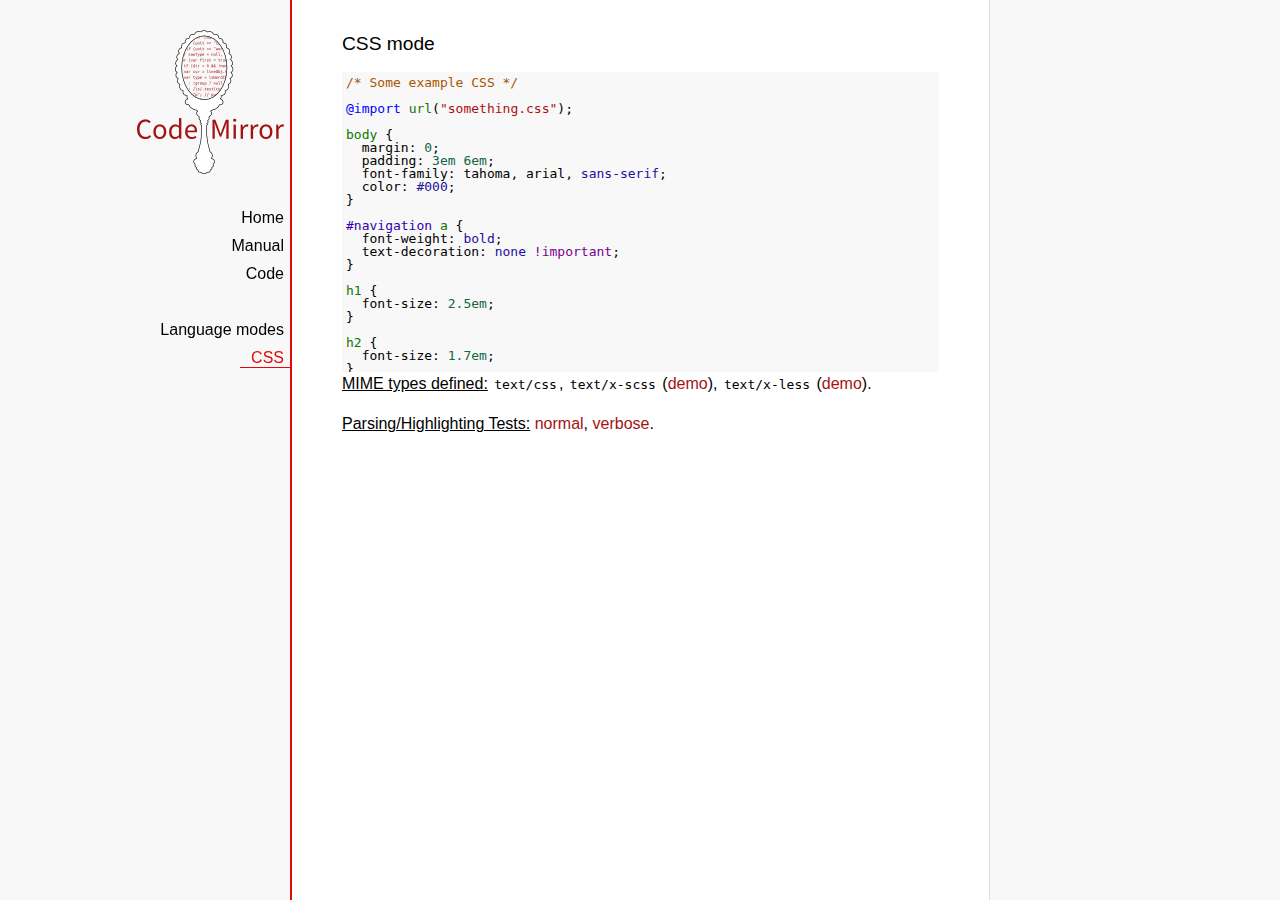
<file: codemirror-4.4/mode/css/index.html>
<!doctype html>

<title>CodeMirror: CSS mode</title>
<meta charset="utf-8"/>
<link rel=stylesheet href="../../doc/docs.css">

<link rel="stylesheet" href="../../lib/codemirror.css">
<script src="../../lib/codemirror.js"></script>
<script src="css.js"></script>
<style>.CodeMirror {background: #f8f8f8;}</style>
<div id=nav>
  <a href="http://codemirror.net"><img id=logo src="../../doc/logo.png"></a>

  <ul>
    <li><a href="../../index.html">Home</a>
    <li><a href="../../doc/manual.html">Manual</a>
    <li><a href="https://github.com/marijnh/codemirror">Code</a>
  </ul>
  <ul>
    <li><a href="../index.html">Language modes</a>
    <li><a class=active href="#">CSS</a>
  </ul>
</div>

<article>
<h2>CSS mode</h2>
<form><textarea id="code" name="code">
/* Some example CSS */

@import url("something.css");

body {
  margin: 0;
  padding: 3em 6em;
  font-family: tahoma, arial, sans-serif;
  color: #000;
}

#navigation a {
  font-weight: bold;
  text-decoration: none !important;
}

h1 {
  font-size: 2.5em;
}

h2 {
  font-size: 1.7em;
}

h1:before, h2:before {
  content: "::";
}

code {
  font-family: courier, monospace;
  font-size: 80%;
  color: #418A8A;
}
</textarea></form>
    <script>
      var editor = CodeMirror.fromTextArea(document.getElementById("code"), {});
    </script>

    <p><strong>MIME types defined:</strong> <code>text/css</code>, <code>text/x-scss</code> (<a href="scss.html">demo</a>), <code>text/x-less</code> (<a href="less.html">demo</a>).</p>

    <p><strong>Parsing/Highlighting Tests:</strong> <a href="../../test/index.html#css_*">normal</a>,  <a href="../../test/index.html#verbose,css_*">verbose</a>.</p>

  </article>
</file>
<file: codemirror-4.4/lib/codemirror.css>
/* BASICS */

.CodeMirror {
  /* Set height, width, borders, and global font properties here */
  font-family: monospace;
  height: 300px;
}
.CodeMirror-scroll {
  /* Set scrolling behaviour here */
  overflow: auto;
}

/* PADDING */

.CodeMirror-lines {
  padding: 4px 0; /* Vertical padding around content */
}
.CodeMirror pre {
  padding: 0 4px; /* Horizontal padding of content */
}

.CodeMirror-scrollbar-filler, .CodeMirror-gutter-filler {
  background-color: white; /* The little square between H and V scrollbars */
}

/* GUTTER */

.CodeMirror-gutters {
  border-right: 1px solid #ddd;
  background-color: #f7f7f7;
  white-space: nowrap;
}
.CodeMirror-linenumbers {}
.CodeMirror-linenumber {
  padding: 0 3px 0 5px;
  min-width: 20px;
  text-align: right;
  color: #999;
  -moz-box-sizing: content-box;
  box-sizing: content-box;
}

.CodeMirror-guttermarker { color: black; }
.CodeMirror-guttermarker-subtle { color: #999; }

/* CURSOR */

.CodeMirror div.CodeMirror-cursor {
  border-left: 1px solid black;
}
/* Shown when moving in bi-directional text */
.CodeMirror div.CodeMirror-secondarycursor {
  border-left: 1px solid silver;
}
.CodeMirror.cm-keymap-fat-cursor div.CodeMirror-cursor {
  width: auto;
  border: 0;
  background: #7e7;
}
.cm-animate-fat-cursor {
  width: auto;
  border: 0;
  -webkit-animation: blink 1.06s steps(1) infinite;
  -moz-animation: blink 1.06s steps(1) infinite;
  animation: blink 1.06s steps(1) infinite;
}
@-moz-keyframes blink {
  0% { background: #7e7; }
  50% { background: none; }
  100% { background: #7e7; }
}
@-webkit-keyframes blink {
  0% { background: #7e7; }
  50% { background: none; }
  100% { background: #7e7; }
}
@keyframes blink {
  0% { background: #7e7; }
  50% { background: none; }
  100% { background: #7e7; }
}

/* Can style cursor different in overwrite (non-insert) mode */
div.CodeMirror-overwrite div.CodeMirror-cursor {}

.cm-tab { display: inline-block; }

.CodeMirror-ruler {
  border-left: 1px solid #ccc;
  position: absolute;
}

/* DEFAULT THEME */

.cm-s-default .cm-keyword {color: #708;}
.cm-s-default .cm-atom {color: #219;}
.cm-s-default .cm-number {color: #164;}
.cm-s-default .cm-def {color: #00f;}
.cm-s-default .cm-variable,
.cm-s-default .cm-punctuation,
.cm-s-default .cm-property,
.cm-s-default .cm-operator {}
.cm-s-default .cm-variable-2 {color: #05a;}
.cm-s-default .cm-variable-3 {color: #085;}
.cm-s-default .cm-comment {color: #a50;}
.cm-s-default .cm-string {color: #a11;}
.cm-s-default .cm-string-2 {color: #f50;}
.cm-s-default .cm-meta {color: #555;}
.cm-s-default .cm-qualifier {color: #555;}
.cm-s-default .cm-builtin {color: #30a;}
.cm-s-default .cm-bracket {color: #997;}
.cm-s-default .cm-tag {color: #170;}
.cm-s-default .cm-attribute {color: #00c;}
.cm-s-default .cm-header {color: blue;}
.cm-s-default .cm-quote {color: #090;}
.cm-s-default .cm-hr {color: #999;}
.cm-s-default .cm-link {color: #00c;}

.cm-negative {color: #d44;}
.cm-positive {color: #292;}
.cm-header, .cm-strong {font-weight: bold;}
.cm-em {font-style: italic;}
.cm-link {text-decoration: underline;}

.cm-s-default .cm-error {color: #f00;}
.cm-invalidchar {color: #f00;}

/* Default styles for common addons */

div.CodeMirror span.CodeMirror-matchingbracket {color: #0f0;}
div.CodeMirror span.CodeMirror-nonmatchingbracket {color: #f22;}
.CodeMirror-matchingtag { background: rgba(255, 150, 0, .3); }
.CodeMirror-activeline-background {background: #e8f2ff;}

/* STOP */

/* The rest of this file contains styles related to the mechanics of
   the editor. You probably shouldn't touch them. */

.CodeMirror {
  line-height: 1;
  position: relative;
  overflow: hidden;
  background: white;
  color: black;
}

.CodeMirror-scroll {
  /* 30px is the magic margin used to hide the element's real scrollbars */
  /* See overflow: hidden in .CodeMirror */
  margin-bottom: -30px; margin-right: -30px;
  padding-bottom: 30px;
  height: 100%;
  outline: none; /* Prevent dragging from highlighting the element */
  position: relative;
  -moz-box-sizing: content-box;
  box-sizing: content-box;
}
.CodeMirror-sizer {
  position: relative;
  border-right: 30px solid transparent;
  -moz-box-sizing: content-box;
  box-sizing: content-box;
}

/* The fake, visible scrollbars. Used to force redraw during scrolling
   before actuall scrolling happens, thus preventing shaking and
   flickering artifacts. */
.CodeMirror-vscrollbar, .CodeMirror-hscrollbar, .CodeMirror-scrollbar-filler, .CodeMirror-gutter-filler {
  position: absolute;
  z-index: 6;
  display: none;
}
.CodeMirror-vscrollbar {
  right: 0; top: 0;
  overflow-x: hidden;
  overflow-y: scroll;
}
.CodeMirror-hscrollbar {
  bottom: 0; left: 0;
  overflow-y: hidden;
  overflow-x: scroll;
}
.CodeMirror-scrollbar-filler {
  right: 0; bottom: 0;
}
.CodeMirror-gutter-filler {
  left: 0; bottom: 0;
}

.CodeMirror-gutters {
  position: absolute; left: 0; top: 0;
  padding-bottom: 30px;
  z-index: 3;
}
.CodeMirror-gutter {
  white-space: normal;
  height: 100%;
  -moz-box-sizing: content-box;
  box-sizing: content-box;
  padding-bottom: 30px;
  margin-bottom: -32px;
  display: inline-block;
  /* Hack to make IE7 behave */
  *zoom:1;
  *display:inline;
}
.CodeMirror-gutter-elt {
  position: absolute;
  cursor: default;
  z-index: 4;
}

.CodeMirror-lines {
  cursor: text;
}
.CodeMirror pre {
  /* Reset some styles that the rest of the page might have set */
  -moz-border-radius: 0; -webkit-border-radius: 0; border-radius: 0;
  border-width: 0;
  background: transparent;
  font-family: inherit;
  font-size: inherit;
  margin: 0;
  white-space: pre;
  word-wrap: normal;
  line-height: inherit;
  color: inherit;
  z-index: 2;
  position: relative;
  overflow: visible;
}
.CodeMirror-wrap pre {
  word-wrap: break-word;
  white-space: pre-wrap;
  word-break: normal;
}

.CodeMirror-linebackground {
  position: absolute;
  left: 0; right: 0; top: 0; bottom: 0;
  z-index: 0;
}

.CodeMirror-linewidget {
  position: relative;
  z-index: 2;
  overflow: auto;
}

.CodeMirror-widget {}

.CodeMirror-wrap .CodeMirror-scroll {
  overflow-x: hidden;
}

.CodeMirror-measure {
  position: absolute;
  width: 100%;
  height: 0;
  overflow: hidden;
  visibility: hidden;
}
.CodeMirror-measure pre { position: static; }

.CodeMirror div.CodeMirror-cursor {
  position: absolute;
  border-right: none;
  width: 0;
}

div.CodeMirror-cursors {
  visibility: hidden;
  position: relative;
  z-index: 1;
}
.CodeMirror-focused div.CodeMirror-cursors {
  visibility: visible;
}

.CodeMirror-selected { background: #d9d9d9; }
.CodeMirror-focused .CodeMirror-selected { background: #d7d4f0; }
.CodeMirror-crosshair { cursor: crosshair; }

.cm-searching {
  background: #ffa;
  background: rgba(255, 255, 0, .4);
}

/* IE7 hack to prevent it from returning funny offsetTops on the spans */
.CodeMirror span { *vertical-align: text-bottom; }

/* Used to force a border model for a node */
.cm-force-border { padding-right: .1px; }

@media print {
  /* Hide the cursor when printing */
  .CodeMirror div.CodeMirror-cursors {
    visibility: hidden;
  }
}
</file>
<file: codemirror-4.4/doc/docs.css>
@font-face {
  font-family: 'Source Sans Pro';
  font-style: normal;
  font-weight: 400;
  src: local('Source Sans Pro'), local('SourceSansPro-Regular'), url(//themes.googleusercontent.com/static/fonts/sourcesanspro/v5/ODelI1aHBYDBqgeIAH2zlBM0YzuT7MdOe03otPbuUS0.woff) format('woff');
}

body, html { margin: 0; padding: 0; height: 100%; }
section, article { display: block; padding: 0; }

body {
  background: #f8f8f8;
  font-family: 'Source Sans Pro', Helvetica, Arial, sans-serif;
  line-height: 1.5;
}

p { margin-top: 0; }

h2, h3 {
  font-weight: normal;
  margin-bottom: .7em;
}
h2 { font-size: 120%; }
h3 { font-size: 110%; }
article > h2:first-child, section:first-child > h2 { margin-top: 0; }

a, a:visited, a:link, .quasilink {
  color: #A21313;
  text-decoration: none;
}

em {
  padding-right: 2px;
}

.quasilink {
  cursor: pointer;
}

article {
  max-width: 700px;
  margin: 0 0 0 160px;
  border-left: 2px solid #E30808;
  border-right: 1px solid #ddd;
  padding: 30px 50px 100px 50px;
  background: white;
  z-index: 2;
  position: relative;
  min-height: 100%;
  box-sizing: border-box;
  -moz-box-sizing: border-box;
}

#nav {
  position: fixed;
  padding-top: 30px;
  max-height: 100%;
  box-sizing: -moz-border-box;
  box-sizing: border-box;
  overflow-y: auto;
  left: 0; right: none;
  width: 160px;
  text-align: right;
  z-index: 1;
}

@media screen and (min-width: 1000px) {
  article {
    margin: 0 auto;
  }
  #nav {
    right: 50%;
    width: auto;
    border-right: 349px solid transparent;
  }
}

#nav ul {
  display: block;
  margin: 0; padding: 0;
  margin-bottom: 32px;
}

#nav li {
  display: block;
  margin-bottom: 4px;
}

#nav li ul {
  font-size: 80%;
  margin-bottom: 0;
  display: none;
}

#nav li.active ul {
  display: block;
}

#nav li li a {
  padding-right: 20px;
  display: inline-block;
}

#nav ul a {
  color: black;
  padding: 0 7px 1px 11px;
}

#nav ul a.active, #nav ul a:hover {
  border-bottom: 1px solid #E30808;
  margin-bottom: -1px;
  color: #E30808;
}

#logo {
  border: 0;
  margin-right: 7px;
  margin-bottom: 25px;
}

section {
  border-top: 1px solid #E30808;
  margin: 1.5em 0;
}

section.first {
  border: none;
  margin-top: 0;
}

#demo {
  position: relative;
}

#demolist {
  position: absolute;
  right: 5px;
  top: 5px;
  z-index: 25;
}

.bankinfo {
  text-align: left;
  display: none;
  padding: 0 .5em;
  position: absolute;
  border: 2px solid #aaa;
  border-radius: 5px;
  background: #eee;
  top: 10px;
  left: 30px;
}

.bankinfo_close {
  position: absolute;
  top: 0; right: 6px;
  font-weight: bold;
  cursor: pointer;
}

.bigbutton {
  cursor: pointer;
  text-align: center;
  padding: 0 1em;
  display: inline-block;
  color: white;
  position: relative;
  line-height: 1.9;
  color: white !important;
  background: #A21313;
}

.bigbutton.right {
  border-bottom-left-radius: 100px;
  border-top-left-radius: 100px;
}

.bigbutton.left {
  border-bottom-right-radius: 100px;
  border-top-right-radius: 100px;
}

.bigbutton:hover {
  background: #E30808;
}

th {
  text-decoration: underline;
  font-weight: normal;
  text-align: left;
}

#features ul {
  list-style: none;
  margin: 0 0 1em;
  padding: 0 0 0 1.2em;
}

#features li:before {
  content: "-";
  width: 1em;
  display: inline-block;
  padding: 0;
  margin: 0;
  margin-left: -1em;
}

.rel {
  margin-bottom: 0;
}
.rel-note {
  margin-top: 0;
  color: #555;
}

pre {
  padding-left: 15px;
  border-left: 2px solid #ddd;
}

code {
  padding: 0 2px;
}

strong {
  text-decoration: underline;
  font-weight: normal;
}

.field {
  border: 1px solid #A21313;
}
</file>
<file: codemirror-4.4/test/mode_test.css>
.mt-output .mt-token {
  border: 1px solid #ddd;
  white-space: pre;
  font-family: "Consolas", monospace;
  text-align: center;
}

.mt-output .mt-style {
  font-size: x-small;
}

.mt-output .mt-state {
  font-size: x-small;
  vertical-align: top;
}

.mt-output .mt-state-row {
  display: none;
}

.mt-state-unhide .mt-output .mt-state-row {
  display: table-row;
}
</file>
<file: codemirror-4.4/addon/hint/show-hint.css>
.CodeMirror-hints {
  position: absolute;
  z-index: 10;
  overflow: hidden;
  list-style: none;

  margin: 0;
  padding: 2px;

  -webkit-box-shadow: 2px 3px 5px rgba(0,0,0,.2);
  -moz-box-shadow: 2px 3px 5px rgba(0,0,0,.2);
  box-shadow: 2px 3px 5px rgba(0,0,0,.2);
  border-radius: 3px;
  border: 1px solid silver;

  background: white;
  font-size: 90%;
  font-family: monospace;

  max-height: 20em;
  overflow-y: auto;
}

.CodeMirror-hint {
  margin: 0;
  padding: 0 4px;
  border-radius: 2px;
  max-width: 19em;
  overflow: hidden;
  white-space: pre;
  color: black;
  cursor: pointer;
}

.CodeMirror-hint-active {
  background: #08f;
  color: white;
}
</file>
<file: codemirror-4.4/theme/neat.css>
.cm-s-neat span.cm-comment { color: #a86; }
.cm-s-neat span.cm-keyword { line-height: 1em; font-weight: bold; color: blue; }
.cm-s-neat span.cm-string { color: #a22; }
.cm-s-neat span.cm-builtin { line-height: 1em; font-weight: bold; color: #077; }
.cm-s-neat span.cm-special { line-height: 1em; font-weight: bold; color: #0aa; }
.cm-s-neat span.cm-variable { color: black; }
.cm-s-neat span.cm-number, .cm-s-neat span.cm-atom { color: #3a3; }
.cm-s-neat span.cm-meta {color: #555;}
.cm-s-neat span.cm-link { color: #3a3; }

.cm-s-neat .CodeMirror-activeline-background {background: #e8f2ff !important;}
.cm-s-neat .CodeMirror-matchingbracket {outline:1px solid grey; color:black !important;}
</file>
<file: codemirror-4.4/theme/elegant.css>
.cm-s-elegant span.cm-number, .cm-s-elegant span.cm-string, .cm-s-elegant span.cm-atom {color: #762;}
.cm-s-elegant span.cm-comment {color: #262; font-style: italic; line-height: 1em;}
.cm-s-elegant span.cm-meta {color: #555; font-style: italic; line-height: 1em;}
.cm-s-elegant span.cm-variable {color: black;}
.cm-s-elegant span.cm-variable-2 {color: #b11;}
.cm-s-elegant span.cm-qualifier {color: #555;}
.cm-s-elegant span.cm-keyword {color: #730;}
.cm-s-elegant span.cm-builtin {color: #30a;}
.cm-s-elegant span.cm-link {color: #762;}
.cm-s-elegant span.cm-error {background-color: #fdd;}

.cm-s-elegant .CodeMirror-activeline-background {background: #e8f2ff !important;}
.cm-s-elegant .CodeMirror-matchingbracket {outline:1px solid grey; color:black !important;}
</file>
<file: codemirror-4.4/theme/erlang-dark.css>
.cm-s-erlang-dark.CodeMirror { background: #002240; color: white; }
.cm-s-erlang-dark div.CodeMirror-selected { background: #b36539 !important; }
.cm-s-erlang-dark .CodeMirror-gutters { background: #002240; border-right: 1px solid #aaa; }
.cm-s-erlang-dark .CodeMirror-guttermarker { color: white; }
.cm-s-erlang-dark .CodeMirror-guttermarker-subtle { color: #d0d0d0; }
.cm-s-erlang-dark .CodeMirror-linenumber { color: #d0d0d0; }
.cm-s-erlang-dark .CodeMirror-cursor { border-left: 1px solid white !important; }

.cm-s-erlang-dark span.cm-atom       { color: #f133f1; }
.cm-s-erlang-dark span.cm-attribute  { color: #ff80e1; }
.cm-s-erlang-dark span.cm-bracket    { color: #ff9d00; }
.cm-s-erlang-dark span.cm-builtin    { color: #eaa; }
.cm-s-erlang-dark span.cm-comment    { color: #77f; }
.cm-s-erlang-dark span.cm-def        { color: #e7a; }
.cm-s-erlang-dark span.cm-keyword    { color: #ffee80; }
.cm-s-erlang-dark span.cm-meta       { color: #50fefe; }
.cm-s-erlang-dark span.cm-number     { color: #ffd0d0; }
.cm-s-erlang-dark span.cm-operator   { color: #d55; }
.cm-s-erlang-dark span.cm-property   { color: #ccc; }
.cm-s-erlang-dark span.cm-qualifier  { color: #ccc; }
.cm-s-erlang-dark span.cm-quote      { color: #ccc; }
.cm-s-erlang-dark span.cm-special    { color: #ffbbbb; }
.cm-s-erlang-dark span.cm-string     { color: #3ad900; }
.cm-s-erlang-dark span.cm-string-2   { color: #ccc; }
.cm-s-erlang-dark span.cm-tag        { color: #9effff; }
.cm-s-erlang-dark span.cm-variable   { color: #50fe50; }
.cm-s-erlang-dark span.cm-variable-2 { color: #e0e; }
.cm-s-erlang-dark span.cm-variable-3 { color: #ccc; }
.cm-s-erlang-dark span.cm-error      { color: #9d1e15; }

.cm-s-erlang-dark .CodeMirror-activeline-background {background: #013461 !important;}
.cm-s-erlang-dark .CodeMirror-matchingbracket {outline:1px solid grey; color:white !important;}
</file>
<file: codemirror-4.4/theme/night.css>
/* Loosely based on the Midnight Textmate theme */

.cm-s-night.CodeMirror { background: #0a001f; color: #f8f8f8; }
.cm-s-night div.CodeMirror-selected { background: #447 !important; }
.cm-s-night .CodeMirror-gutters { background: #0a001f; border-right: 1px solid #aaa; }
.cm-s-night .CodeMirror-guttermarker { color: white; }
.cm-s-night .CodeMirror-guttermarker-subtle { color: #bbb; }
.cm-s-night .CodeMirror-linenumber { color: #f8f8f8; }
.cm-s-night .CodeMirror-cursor { border-left: 1px solid white !important; }

.cm-s-night span.cm-comment { color: #6900a1; }
.cm-s-night span.cm-atom { color: #845dc4; }
.cm-s-night span.cm-number, .cm-s-night span.cm-attribute { color: #ffd500; }
.cm-s-night span.cm-keyword { color: #599eff; }
.cm-s-night span.cm-string { color: #37f14a; }
.cm-s-night span.cm-meta { color: #7678e2; }
.cm-s-night span.cm-variable-2, .cm-s-night span.cm-tag { color: #99b2ff; }
.cm-s-night span.cm-variable-3, .cm-s-night span.cm-def { color: white; }
.cm-s-night span.cm-bracket { color: #8da6ce; }
.cm-s-night span.cm-comment { color: #6900a1; }
.cm-s-night span.cm-builtin, .cm-s-night span.cm-special { color: #ff9e59; }
.cm-s-night span.cm-link { color: #845dc4; }
.cm-s-night span.cm-error { color: #9d1e15; }

.cm-s-night .CodeMirror-activeline-background {background: #1C005A !important;}
.cm-s-night .CodeMirror-matchingbracket {outline:1px solid grey; color:white !important;}
</file>
<file: codemirror-4.4/theme/monokai.css>
/* Based on Sublime Text's Monokai theme */

.cm-s-monokai.CodeMirror {background: #272822; color: #f8f8f2;}
.cm-s-monokai div.CodeMirror-selected {background: #49483E !important;}
.cm-s-monokai .CodeMirror-gutters {background: #272822; border-right: 0px;}
.cm-s-monokai .CodeMirror-guttermarker { color: white; }
.cm-s-monokai .CodeMirror-guttermarker-subtle { color: #d0d0d0; }
.cm-s-monokai .CodeMirror-linenumber {color: #d0d0d0;}
.cm-s-monokai .CodeMirror-cursor {border-left: 1px solid #f8f8f0 !important;}

.cm-s-monokai span.cm-comment {color: #75715e;}
.cm-s-monokai span.cm-atom {color: #ae81ff;}
.cm-s-monokai span.cm-number {color: #ae81ff;}

.cm-s-monokai span.cm-property, .cm-s-monokai span.cm-attribute {color: #a6e22e;}
.cm-s-monokai span.cm-keyword {color: #f92672;}
.cm-s-monokai span.cm-string {color: #e6db74;}

.cm-s-monokai span.cm-variable {color: #a6e22e;}
.cm-s-monokai span.cm-variable-2 {color: #9effff;}
.cm-s-monokai span.cm-def {color: #fd971f;}
.cm-s-monokai span.cm-bracket {color: #f8f8f2;}
.cm-s-monokai span.cm-tag {color: #f92672;}
.cm-s-monokai span.cm-link {color: #ae81ff;}
.cm-s-monokai span.cm-error {background: #f92672; color: #f8f8f0;}

.cm-s-monokai .CodeMirror-activeline-background {background: #373831 !important;}
.cm-s-monokai .CodeMirror-matchingbracket {
  text-decoration: underline;
  color: white !important;
}
</file>
<file: codemirror-4.4/theme/cobalt.css>
.cm-s-cobalt.CodeMirror { background: #002240; color: white; }
.cm-s-cobalt div.CodeMirror-selected { background: #b36539 !important; }
.cm-s-cobalt .CodeMirror-gutters { background: #002240; border-right: 1px solid #aaa; }
.cm-s-cobalt .CodeMirror-guttermarker { color: #ffee80; }
.cm-s-cobalt .CodeMirror-guttermarker-subtle { color: #d0d0d0; }
.cm-s-cobalt .CodeMirror-linenumber { color: #d0d0d0; }
.cm-s-cobalt .CodeMirror-cursor { border-left: 1px solid white !important; }

.cm-s-cobalt span.cm-comment { color: #08f; }
.cm-s-cobalt span.cm-atom { color: #845dc4; }
.cm-s-cobalt span.cm-number, .cm-s-cobalt span.cm-attribute { color: #ff80e1; }
.cm-s-cobalt span.cm-keyword { color: #ffee80; }
.cm-s-cobalt span.cm-string { color: #3ad900; }
.cm-s-cobalt span.cm-meta { color: #ff9d00; }
.cm-s-cobalt span.cm-variable-2, .cm-s-cobalt span.cm-tag { color: #9effff; }
.cm-s-cobalt span.cm-variable-3, .cm-s-cobalt span.cm-def { color: white; }
.cm-s-cobalt span.cm-bracket { color: #d8d8d8; }
.cm-s-cobalt span.cm-builtin, .cm-s-cobalt span.cm-special { color: #ff9e59; }
.cm-s-cobalt span.cm-link { color: #845dc4; }
.cm-s-cobalt span.cm-error { color: #9d1e15; }

.cm-s-cobalt .CodeMirror-activeline-background {background: #002D57 !important;}
.cm-s-cobalt .CodeMirror-matchingbracket {outline:1px solid grey;color:white !important}
</file>
<file: codemirror-4.4/theme/eclipse.css>
.cm-s-eclipse span.cm-meta {color: #FF1717;}
.cm-s-eclipse span.cm-keyword { line-height: 1em; font-weight: bold; color: #7F0055; }
.cm-s-eclipse span.cm-atom {color: #219;}
.cm-s-eclipse span.cm-number {color: #164;}
.cm-s-eclipse span.cm-def {color: #00f;}
.cm-s-eclipse span.cm-variable {color: black;}
.cm-s-eclipse span.cm-variable-2 {color: #0000C0;}
.cm-s-eclipse span.cm-variable-3 {color: #0000C0;}
.cm-s-eclipse span.cm-property {color: black;}
.cm-s-eclipse span.cm-operator {color: black;}
.cm-s-eclipse span.cm-comment {color: #3F7F5F;}
.cm-s-eclipse span.cm-string {color: #2A00FF;}
.cm-s-eclipse span.cm-string-2 {color: #f50;}
.cm-s-eclipse span.cm-qualifier {color: #555;}
.cm-s-eclipse span.cm-builtin {color: #30a;}
.cm-s-eclipse span.cm-bracket {color: #cc7;}
.cm-s-eclipse span.cm-tag {color: #170;}
.cm-s-eclipse span.cm-attribute {color: #00c;}
.cm-s-eclipse span.cm-link {color: #219;}
.cm-s-eclipse span.cm-error {color: #f00;}

.cm-s-eclipse .CodeMirror-activeline-background {background: #e8f2ff !important;}
.cm-s-eclipse .CodeMirror-matchingbracket {outline:1px solid grey; color:black !important;}
</file>
<file: codemirror-4.4/theme/rubyblue.css>
.cm-s-rubyblue.CodeMirror { background: #112435; color: white; }
.cm-s-rubyblue div.CodeMirror-selected { background: #38566F !important; }
.cm-s-rubyblue .CodeMirror-gutters { background: #1F4661; border-right: 7px solid #3E7087; }
.cm-s-rubyblue .CodeMirror-guttermarker { color: white; }
.cm-s-rubyblue .CodeMirror-guttermarker-subtle { color: #3E7087; }
.cm-s-rubyblue .CodeMirror-linenumber { color: white; }
.cm-s-rubyblue .CodeMirror-cursor { border-left: 1px solid white !important; }

.cm-s-rubyblue span.cm-comment { color: #999; font-style:italic; line-height: 1em; }
.cm-s-rubyblue span.cm-atom { color: #F4C20B; }
.cm-s-rubyblue span.cm-number, .cm-s-rubyblue span.cm-attribute { color: #82C6E0; }
.cm-s-rubyblue span.cm-keyword { color: #F0F; }
.cm-s-rubyblue span.cm-string { color: #F08047; }
.cm-s-rubyblue span.cm-meta { color: #F0F; }
.cm-s-rubyblue span.cm-variable-2, .cm-s-rubyblue span.cm-tag { color: #7BD827; }
.cm-s-rubyblue span.cm-variable-3, .cm-s-rubyblue span.cm-def { color: white; }
.cm-s-rubyblue span.cm-bracket { color: #F0F; }
.cm-s-rubyblue span.cm-link { color: #F4C20B; }
.cm-s-rubyblue span.CodeMirror-matchingbracket { color:#F0F !important; }
.cm-s-rubyblue span.cm-builtin, .cm-s-rubyblue span.cm-special { color: #FF9D00; }
.cm-s-rubyblue span.cm-error { color: #AF2018; }

.cm-s-rubyblue .CodeMirror-activeline-background {background: #173047 !important;}
</file>
<file: codemirror-4.4/theme/lesser-dark.css>
/*
http://lesscss.org/ dark theme
Ported to CodeMirror by Peter Kroon
*/
.cm-s-lesser-dark {
  line-height: 1.3em;
}
.cm-s-lesser-dark.CodeMirror { background: #262626; color: #EBEFE7; text-shadow: 0 -1px 1px #262626; }
.cm-s-lesser-dark div.CodeMirror-selected {background: #45443B !important;} /* 33322B*/
.cm-s-lesser-dark .CodeMirror-cursor { border-left: 1px solid white !important; }
.cm-s-lesser-dark pre { padding: 0 8px; }/*editable code holder*/

.cm-s-lesser-dark.CodeMirror span.CodeMirror-matchingbracket { color: #7EFC7E; }/*65FC65*/

.cm-s-lesser-dark .CodeMirror-gutters { background: #262626; border-right:1px solid #aaa; }
.cm-s-lesser-dark .CodeMirror-guttermarker { color: #599eff; }
.cm-s-lesser-dark .CodeMirror-guttermarker-subtle { color: #777; }
.cm-s-lesser-dark .CodeMirror-linenumber { color: #777; }

.cm-s-lesser-dark span.cm-keyword { color: #599eff; }
.cm-s-lesser-dark span.cm-atom { color: #C2B470; }
.cm-s-lesser-dark span.cm-number { color: #B35E4D; }
.cm-s-lesser-dark span.cm-def {color: white;}
.cm-s-lesser-dark span.cm-variable { color:#D9BF8C; }
.cm-s-lesser-dark span.cm-variable-2 { color: #669199; }
.cm-s-lesser-dark span.cm-variable-3 { color: white; }
.cm-s-lesser-dark span.cm-property {color: #92A75C;}
.cm-s-lesser-dark span.cm-operator {color: #92A75C;}
.cm-s-lesser-dark span.cm-comment { color: #666; }
.cm-s-lesser-dark span.cm-string { color: #BCD279; }
.cm-s-lesser-dark span.cm-string-2 {color: #f50;}
.cm-s-lesser-dark span.cm-meta { color: #738C73; }
.cm-s-lesser-dark span.cm-qualifier {color: #555;}
.cm-s-lesser-dark span.cm-builtin { color: #ff9e59; }
.cm-s-lesser-dark span.cm-bracket { color: #EBEFE7; }
.cm-s-lesser-dark span.cm-tag { color: #669199; }
.cm-s-lesser-dark span.cm-attribute {color: #00c;}
.cm-s-lesser-dark span.cm-header {color: #a0a;}
.cm-s-lesser-dark span.cm-quote {color: #090;}
.cm-s-lesser-dark span.cm-hr {color: #999;}
.cm-s-lesser-dark span.cm-link {color: #00c;}
.cm-s-lesser-dark span.cm-error { color: #9d1e15; }

.cm-s-lesser-dark .CodeMirror-activeline-background {background: #3C3A3A !important;}
.cm-s-lesser-dark .CodeMirror-matchingbracket {outline:1px solid grey; color:white !important;}
</file>
<file: codemirror-4.4/theme/xq-dark.css>
/*
Copyright (C) 2011 by MarkLogic Corporation
Author: Mike Brevoort <mike@brevoort.com>

Permission is hereby granted, free of charge, to any person obtaining a copy
of this software and associated documentation files (the "Software"), to deal
in the Software without restriction, including without limitation the rights
to use, copy, modify, merge, publish, distribute, sublicense, and/or sell
copies of the Software, and to permit persons to whom the Software is
furnished to do so, subject to the following conditions:

The above copyright notice and this permission notice shall be included in
all copies or substantial portions of the Software.

THE SOFTWARE IS PROVIDED "AS IS", WITHOUT WARRANTY OF ANY KIND, EXPRESS OR
IMPLIED, INCLUDING BUT NOT LIMITED TO THE WARRANTIES OF MERCHANTABILITY,
FITNESS FOR A PARTICULAR PURPOSE AND NONINFRINGEMENT. IN NO EVENT SHALL THE
AUTHORS OR COPYRIGHT HOLDERS BE LIABLE FOR ANY CLAIM, DAMAGES OR OTHER
LIABILITY, WHETHER IN AN ACTION OF CONTRACT, TORT OR OTHERWISE, ARISING FROM,
OUT OF OR IN CONNECTION WITH THE SOFTWARE OR THE USE OR OTHER DEALINGS IN
THE SOFTWARE.
*/
.cm-s-xq-dark.CodeMirror { background: #0a001f; color: #f8f8f8; }
.cm-s-xq-dark .CodeMirror-selected { background: #27007A !important; }
.cm-s-xq-dark .CodeMirror-gutters { background: #0a001f; border-right: 1px solid #aaa; }
.cm-s-xq-dark .CodeMirror-guttermarker { color: #FFBD40; }
.cm-s-xq-dark .CodeMirror-guttermarker-subtle { color: #f8f8f8; }
.cm-s-xq-dark .CodeMirror-linenumber { color: #f8f8f8; }
.cm-s-xq-dark .CodeMirror-cursor { border-left: 1px solid white !important; }

.cm-s-xq-dark span.cm-keyword {color: #FFBD40;}
.cm-s-xq-dark span.cm-atom {color: #6C8CD5;}
.cm-s-xq-dark span.cm-number {color: #164;}
.cm-s-xq-dark span.cm-def {color: #FFF; text-decoration:underline;}
.cm-s-xq-dark span.cm-variable {color: #FFF;}
.cm-s-xq-dark span.cm-variable-2 {color: #EEE;}
.cm-s-xq-dark span.cm-variable-3 {color: #DDD;}
.cm-s-xq-dark span.cm-property {}
.cm-s-xq-dark span.cm-operator {}
.cm-s-xq-dark span.cm-comment {color: gray;}
.cm-s-xq-dark span.cm-string {color: #9FEE00;}
.cm-s-xq-dark span.cm-meta {color: yellow;}
.cm-s-xq-dark span.cm-qualifier {color: #FFF700;}
.cm-s-xq-dark span.cm-builtin {color: #30a;}
.cm-s-xq-dark span.cm-bracket {color: #cc7;}
.cm-s-xq-dark span.cm-tag {color: #FFBD40;}
.cm-s-xq-dark span.cm-attribute {color: #FFF700;}
.cm-s-xq-dark span.cm-error {color: #f00;}

.cm-s-xq-dark .CodeMirror-activeline-background {background: #27282E !important;}
.cm-s-xq-dark .CodeMirror-matchingbracket {outline:1px solid grey; color:white !important;}
</file>
<file: codemirror-4.4/theme/xq-light.css>
/*
Copyright (C) 2011 by MarkLogic Corporation
Author: Mike Brevoort <mike@brevoort.com>

Permission is hereby granted, free of charge, to any person obtaining a copy
of this software and associated documentation files (the "Software"), to deal
in the Software without restriction, including without limitation the rights
to use, copy, modify, merge, publish, distribute, sublicense, and/or sell
copies of the Software, and to permit persons to whom the Software is
furnished to do so, subject to the following conditions:

The above copyright notice and this permission notice shall be included in
all copies or substantial portions of the Software.

THE SOFTWARE IS PROVIDED "AS IS", WITHOUT WARRANTY OF ANY KIND, EXPRESS OR
IMPLIED, INCLUDING BUT NOT LIMITED TO THE WARRANTIES OF MERCHANTABILITY,
FITNESS FOR A PARTICULAR PURPOSE AND NONINFRINGEMENT. IN NO EVENT SHALL THE
AUTHORS OR COPYRIGHT HOLDERS BE LIABLE FOR ANY CLAIM, DAMAGES OR OTHER
LIABILITY, WHETHER IN AN ACTION OF CONTRACT, TORT OR OTHERWISE, ARISING FROM,
OUT OF OR IN CONNECTION WITH THE SOFTWARE OR THE USE OR OTHER DEALINGS IN
THE SOFTWARE.
*/
.cm-s-xq-light span.cm-keyword {line-height: 1em; font-weight: bold; color: #5A5CAD; }
.cm-s-xq-light span.cm-atom {color: #6C8CD5;}
.cm-s-xq-light span.cm-number {color: #164;}
.cm-s-xq-light span.cm-def {text-decoration:underline;}
.cm-s-xq-light span.cm-variable {color: black; }
.cm-s-xq-light span.cm-variable-2 {color:black;}
.cm-s-xq-light span.cm-variable-3 {color: black; }
.cm-s-xq-light span.cm-property {}
.cm-s-xq-light span.cm-operator {}
.cm-s-xq-light span.cm-comment {color: #0080FF; font-style: italic;}
.cm-s-xq-light span.cm-string {color: red;}
.cm-s-xq-light span.cm-meta {color: yellow;}
.cm-s-xq-light span.cm-qualifier {color: grey}
.cm-s-xq-light span.cm-builtin {color: #7EA656;}
.cm-s-xq-light span.cm-bracket {color: #cc7;}
.cm-s-xq-light span.cm-tag {color: #3F7F7F;}
.cm-s-xq-light span.cm-attribute {color: #7F007F;}
.cm-s-xq-light span.cm-error {color: #f00;}

.cm-s-xq-light .CodeMirror-activeline-background {background: #e8f2ff !important;}
.cm-s-xq-light .CodeMirror-matchingbracket {outline:1px solid grey;color:black !important;background:yellow;}
</file>
<file: codemirror-4.4/theme/ambiance.css>
/* ambiance theme for codemirror */

/* Color scheme */

.cm-s-ambiance .cm-keyword { color: #cda869; }
.cm-s-ambiance .cm-atom { color: #CF7EA9; }
.cm-s-ambiance .cm-number { color: #78CF8A; }
.cm-s-ambiance .cm-def { color: #aac6e3; }
.cm-s-ambiance .cm-variable { color: #ffb795; }
.cm-s-ambiance .cm-variable-2 { color: #eed1b3; }
.cm-s-ambiance .cm-variable-3 { color: #faded3; }
.cm-s-ambiance .cm-property { color: #eed1b3; }
.cm-s-ambiance .cm-operator {color: #fa8d6a;}
.cm-s-ambiance .cm-comment { color: #555; font-style:italic; }
.cm-s-ambiance .cm-string { color: #8f9d6a; }
.cm-s-ambiance .cm-string-2 { color: #9d937c; }
.cm-s-ambiance .cm-meta { color: #D2A8A1; }
.cm-s-ambiance .cm-qualifier { color: yellow; }
.cm-s-ambiance .cm-builtin { color: #9999cc; }
.cm-s-ambiance .cm-bracket { color: #24C2C7; }
.cm-s-ambiance .cm-tag { color: #fee4ff }
.cm-s-ambiance .cm-attribute {  color: #9B859D; }
.cm-s-ambiance .cm-header {color: blue;}
.cm-s-ambiance .cm-quote { color: #24C2C7; }
.cm-s-ambiance .cm-hr { color: pink; }
.cm-s-ambiance .cm-link { color: #F4C20B; }
.cm-s-ambiance .cm-special { color: #FF9D00; }
.cm-s-ambiance .cm-error { color: #AF2018; }

.cm-s-ambiance .CodeMirror-matchingbracket { color: #0f0; }
.cm-s-ambiance .CodeMirror-nonmatchingbracket { color: #f22; }

.cm-s-ambiance .CodeMirror-selected {
  background: rgba(255, 255, 255, 0.15);
}
.cm-s-ambiance.CodeMirror-focused .CodeMirror-selected {
  background: rgba(255, 255, 255, 0.10);
}

/* Editor styling */

.cm-s-ambiance.CodeMirror {
  line-height: 1.40em;
  color: #E6E1DC;
  background-color: #202020;
  -webkit-box-shadow: inset 0 0 10px black;
  -moz-box-shadow: inset 0 0 10px black;
  box-shadow: inset 0 0 10px black;
}

.cm-s-ambiance .CodeMirror-gutters {
  background: #3D3D3D;
  border-right: 1px solid #4D4D4D;
  box-shadow: 0 10px 20px black;
}

.cm-s-ambiance .CodeMirror-linenumber {
  text-shadow: 0px 1px 1px #4d4d4d;
  color: #111;
  padding: 0 5px;
}

.cm-s-ambiance .CodeMirror-guttermarker { color: #aaa; }
.cm-s-ambiance .CodeMirror-guttermarker-subtle { color: #111; }

.cm-s-ambiance .CodeMirror-lines .CodeMirror-cursor {
  border-left: 1px solid #7991E8;
}

.cm-s-ambiance .CodeMirror-activeline-background {
  background: none repeat scroll 0% 0% rgba(255, 255, 255, 0.031);
}

.cm-s-ambiance.CodeMirror,
.cm-s-ambiance .CodeMirror-gutters {
  background-image: url("[data-uri]");
}
</file>
<file: codemirror-4.4/theme/blackboard.css>
/* Port of TextMate's Blackboard theme */

.cm-s-blackboard.CodeMirror { background: #0C1021; color: #F8F8F8; }
.cm-s-blackboard .CodeMirror-selected { background: #253B76 !important; }
.cm-s-blackboard .CodeMirror-gutters { background: #0C1021; border-right: 0; }
.cm-s-blackboard .CodeMirror-guttermarker { color: #FBDE2D; }
.cm-s-blackboard .CodeMirror-guttermarker-subtle { color: #888; }
.cm-s-blackboard .CodeMirror-linenumber { color: #888; }
.cm-s-blackboard .CodeMirror-cursor { border-left: 1px solid #A7A7A7 !important; }

.cm-s-blackboard .cm-keyword { color: #FBDE2D; }
.cm-s-blackboard .cm-atom { color: #D8FA3C; }
.cm-s-blackboard .cm-number { color: #D8FA3C; }
.cm-s-blackboard .cm-def { color: #8DA6CE; }
.cm-s-blackboard .cm-variable { color: #FF6400; }
.cm-s-blackboard .cm-operator { color: #FBDE2D;}
.cm-s-blackboard .cm-comment { color: #AEAEAE; }
.cm-s-blackboard .cm-string { color: #61CE3C; }
.cm-s-blackboard .cm-string-2 { color: #61CE3C; }
.cm-s-blackboard .cm-meta { color: #D8FA3C; }
.cm-s-blackboard .cm-builtin { color: #8DA6CE; }
.cm-s-blackboard .cm-tag { color: #8DA6CE; }
.cm-s-blackboard .cm-attribute { color: #8DA6CE; }
.cm-s-blackboard .cm-header { color: #FF6400; }
.cm-s-blackboard .cm-hr { color: #AEAEAE; }
.cm-s-blackboard .cm-link { color: #8DA6CE; }
.cm-s-blackboard .cm-error { background: #9D1E15; color: #F8F8F8; }

.cm-s-blackboard .CodeMirror-activeline-background {background: #3C3636 !important;}
.cm-s-blackboard .CodeMirror-matchingbracket {outline:1px solid grey;color:white !important}
</file>
<file: codemirror-4.4/theme/vibrant-ink.css>
/* Taken from the popular Visual Studio Vibrant Ink Schema */

.cm-s-vibrant-ink.CodeMirror { background: black; color: white; }
.cm-s-vibrant-ink .CodeMirror-selected { background: #35493c !important; }

.cm-s-vibrant-ink .CodeMirror-gutters { background: #002240; border-right: 1px solid #aaa; }
.cm-s-vibrant-ink .CodeMirror-guttermarker { color: white; }
.cm-s-vibrant-ink .CodeMirror-guttermarker-subtle { color: #d0d0d0; }
.cm-s-vibrant-ink .CodeMirror-linenumber { color: #d0d0d0; }
.cm-s-vibrant-ink .CodeMirror-cursor { border-left: 1px solid white !important; }

.cm-s-vibrant-ink .cm-keyword {  color: #CC7832; }
.cm-s-vibrant-ink .cm-atom { color: #FC0; }
.cm-s-vibrant-ink .cm-number { color:  #FFEE98; }
.cm-s-vibrant-ink .cm-def { color: #8DA6CE; }
.cm-s-vibrant-ink span.cm-variable-2, .cm-s-vibrant span.cm-tag { color: #FFC66D }
.cm-s-vibrant-ink span.cm-variable-3, .cm-s-vibrant span.cm-def { color: #FFC66D }
.cm-s-vibrant-ink .cm-operator { color: #888; }
.cm-s-vibrant-ink .cm-comment { color: gray; font-weight: bold; }
.cm-s-vibrant-ink .cm-string { color:  #A5C25C }
.cm-s-vibrant-ink .cm-string-2 { color: red }
.cm-s-vibrant-ink .cm-meta { color: #D8FA3C; }
.cm-s-vibrant-ink .cm-builtin { color: #8DA6CE; }
.cm-s-vibrant-ink .cm-tag { color: #8DA6CE; }
.cm-s-vibrant-ink .cm-attribute { color: #8DA6CE; }
.cm-s-vibrant-ink .cm-header { color: #FF6400; }
.cm-s-vibrant-ink .cm-hr { color: #AEAEAE; }
.cm-s-vibrant-ink .cm-link { color: blue; }
.cm-s-vibrant-ink .cm-error { border-bottom: 1px solid red; }

.cm-s-vibrant-ink .CodeMirror-activeline-background {background: #27282E !important;}
.cm-s-vibrant-ink .CodeMirror-matchingbracket {outline:1px solid grey; color:white !important;}
</file>
<file: codemirror-4.4/theme/solarized.css>
/*
Solarized theme for code-mirror
http://ethanschoonover.com/solarized
*/

/*
Solarized color pallet
http://ethanschoonover.com/solarized/img/solarized-palette.png
*/

.solarized.base03 { color: #002b36; }
.solarized.base02 { color: #073642; }
.solarized.base01 { color: #586e75; }
.solarized.base00 { color: #657b83; }
.solarized.base0 { color: #839496; }
.solarized.base1 { color: #93a1a1; }
.solarized.base2 { color: #eee8d5; }
.solarized.base3  { color: #fdf6e3; }
.solarized.solar-yellow  { color: #b58900; }
.solarized.solar-orange  { color: #cb4b16; }
.solarized.solar-red { color: #dc322f; }
.solarized.solar-magenta { color: #d33682; }
.solarized.solar-violet  { color: #6c71c4; }
.solarized.solar-blue { color: #268bd2; }
.solarized.solar-cyan { color: #2aa198; }
.solarized.solar-green { color: #859900; }

/* Color scheme for code-mirror */

.cm-s-solarized {
  line-height: 1.45em;
  color-profile: sRGB;
  rendering-intent: auto;
}
.cm-s-solarized.cm-s-dark {
  color: #839496;
  background-color:  #002b36;
  text-shadow: #002b36 0 1px;
}
.cm-s-solarized.cm-s-light {
  background-color: #fdf6e3;
  color: #657b83;
  text-shadow: #eee8d5 0 1px;
}

.cm-s-solarized .CodeMirror-widget {
  text-shadow: none;
}


.cm-s-solarized .cm-keyword { color: #cb4b16 }
.cm-s-solarized .cm-atom { color: #d33682; }
.cm-s-solarized .cm-number { color: #d33682; }
.cm-s-solarized .cm-def { color: #2aa198; }

.cm-s-solarized .cm-variable { color: #268bd2; }
.cm-s-solarized .cm-variable-2 { color: #b58900; }
.cm-s-solarized .cm-variable-3 { color: #6c71c4; }

.cm-s-solarized .cm-property { color: #2aa198; }
.cm-s-solarized .cm-operator {color: #6c71c4;}

.cm-s-solarized .cm-comment { color: #586e75; font-style:italic; }

.cm-s-solarized .cm-string { color: #859900; }
.cm-s-solarized .cm-string-2 { color: #b58900; }

.cm-s-solarized .cm-meta { color: #859900; }
.cm-s-solarized .cm-qualifier { color: #b58900; }
.cm-s-solarized .cm-builtin { color: #d33682; }
.cm-s-solarized .cm-bracket { color: #cb4b16; }
.cm-s-solarized .CodeMirror-matchingbracket { color: #859900; }
.cm-s-solarized .CodeMirror-nonmatchingbracket { color: #dc322f; }
.cm-s-solarized .cm-tag { color: #93a1a1 }
.cm-s-solarized .cm-attribute {  color: #2aa198; }
.cm-s-solarized .cm-header { color: #586e75; }
.cm-s-solarized .cm-quote { color: #93a1a1; }
.cm-s-solarized .cm-hr {
  color: transparent;
  border-top: 1px solid #586e75;
  display: block;
}
.cm-s-solarized .cm-link { color: #93a1a1; cursor: pointer; }
.cm-s-solarized .cm-special { color: #6c71c4; }
.cm-s-solarized .cm-em {
  color: #999;
  text-decoration: underline;
  text-decoration-style: dotted;
}
.cm-s-solarized .cm-strong { color: #eee; }
.cm-s-solarized .cm-tab:before {
  content: "➤";   /*visualize tab character*/
  color: #586e75;
  position:absolute;
}
.cm-s-solarized .cm-error,
.cm-s-solarized .cm-invalidchar {
  color: #586e75;
  border-bottom: 1px dotted #dc322f;
}

.cm-s-solarized.cm-s-dark .CodeMirror-selected {
  background: #073642;
}

.cm-s-solarized.cm-s-light .CodeMirror-selected {
  background: #eee8d5;
}

/* Editor styling */



/* Little shadow on the view-port of the buffer view */
.cm-s-solarized.CodeMirror {
  -moz-box-shadow: inset 7px 0 12px -6px #000;
  -webkit-box-shadow: inset 7px 0 12px -6px #000;
  box-shadow: inset 7px 0 12px -6px #000;
}

/* Gutter border and some shadow from it  */
.cm-s-solarized .CodeMirror-gutters {
  border-right: 1px solid;
}

/* Gutter colors and line number styling based of color scheme (dark / light) */

/* Dark */
.cm-s-solarized.cm-s-dark .CodeMirror-gutters {
  background-color:  #002b36;
  border-color: #00232c;
}

.cm-s-solarized.cm-s-dark .CodeMirror-linenumber {
  text-shadow: #021014 0 -1px;
}

/* Light */
.cm-s-solarized.cm-s-light .CodeMirror-gutters {
  background-color: #fdf6e3;
  border-color: #eee8d5;
}

/* Common */
.cm-s-solarized .CodeMirror-linenumber {
  color: #586e75;
  padding: 0 5px;
}
.cm-s-solarized .CodeMirror-guttermarker-subtle { color: #586e75; }
.cm-s-solarized.cm-s-dark .CodeMirror-guttermarker { color: #ddd; }
.cm-s-solarized.cm-s-light .CodeMirror-guttermarker { color: #cb4b16; }

.cm-s-solarized .CodeMirror-gutter .CodeMirror-gutter-text {
  color: #586e75;
}

.cm-s-solarized .CodeMirror-lines .CodeMirror-cursor {
  border-left: 1px solid #819090;
}

/*
Active line. Negative margin compensates left padding of the text in the
view-port
*/
.cm-s-solarized.cm-s-dark .CodeMirror-activeline-background {
  background: rgba(255, 255, 255, 0.10);
}
.cm-s-solarized.cm-s-light .CodeMirror-activeline-background {
  background: rgba(0, 0, 0, 0.10);
}
</file>
<file: codemirror-4.4/theme/twilight.css>
.cm-s-twilight.CodeMirror { background: #141414; color: #f7f7f7; } /**/
.cm-s-twilight .CodeMirror-selected { background: #323232 !important; } /**/

.cm-s-twilight .CodeMirror-gutters { background: #222; border-right: 1px solid #aaa; }
.cm-s-twilight .CodeMirror-guttermarker { color: white; }
.cm-s-twilight .CodeMirror-guttermarker-subtle { color: #aaa; }
.cm-s-twilight .CodeMirror-linenumber { color: #aaa; }
.cm-s-twilight .CodeMirror-cursor { border-left: 1px solid white !important; }

.cm-s-twilight .cm-keyword {  color: #f9ee98; } /**/
.cm-s-twilight .cm-atom { color: #FC0; }
.cm-s-twilight .cm-number { color:  #ca7841; } /**/
.cm-s-twilight .cm-def { color: #8DA6CE; }
.cm-s-twilight span.cm-variable-2, .cm-s-twilight span.cm-tag { color: #607392; } /**/
.cm-s-twilight span.cm-variable-3, .cm-s-twilight span.cm-def { color: #607392; } /**/
.cm-s-twilight .cm-operator { color: #cda869; } /**/
.cm-s-twilight .cm-comment { color:#777; font-style:italic; font-weight:normal; } /**/
.cm-s-twilight .cm-string { color:#8f9d6a; font-style:italic; } /**/
.cm-s-twilight .cm-string-2 { color:#bd6b18 } /*?*/
.cm-s-twilight .cm-meta { background-color:#141414; color:#f7f7f7; } /*?*/
.cm-s-twilight .cm-builtin { color: #cda869; } /*?*/
.cm-s-twilight .cm-tag { color: #997643; } /**/
.cm-s-twilight .cm-attribute { color: #d6bb6d; } /*?*/
.cm-s-twilight .cm-header { color: #FF6400; }
.cm-s-twilight .cm-hr { color: #AEAEAE; }
.cm-s-twilight .cm-link {   color:#ad9361; font-style:italic; text-decoration:none; } /**/
.cm-s-twilight .cm-error { border-bottom: 1px solid red; }

.cm-s-twilight .CodeMirror-activeline-background {background: #27282E !important;}
.cm-s-twilight .CodeMirror-matchingbracket {outline:1px solid grey; color:white !important;}
</file>
<file: codemirror-4.4/theme/midnight.css>
/* Based on the theme at http://bonsaiden.github.com/JavaScript-Garden */

/*<!--match-->*/
.cm-s-midnight span.CodeMirror-matchhighlight { background: #494949; }
.cm-s-midnight.CodeMirror-focused span.CodeMirror-matchhighlight { background: #314D67 !important; }

/*<!--activeline-->*/
.cm-s-midnight .CodeMirror-activeline-background {background: #253540 !important;}

.cm-s-midnight.CodeMirror {
    background: #0F192A;
    color: #D1EDFF;
}

.cm-s-midnight.CodeMirror {border-top: 1px solid black; border-bottom: 1px solid black;}

.cm-s-midnight div.CodeMirror-selected {background: #314D67 !important;}
.cm-s-midnight .CodeMirror-gutters {background: #0F192A; border-right: 1px solid;}
.cm-s-midnight .CodeMirror-guttermarker { color: white; }
.cm-s-midnight .CodeMirror-guttermarker-subtle { color: #d0d0d0; }
.cm-s-midnight .CodeMirror-linenumber {color: #D0D0D0;}
.cm-s-midnight .CodeMirror-cursor {
    border-left: 1px solid #F8F8F0 !important;
}

.cm-s-midnight span.cm-comment {color: #428BDD;}
.cm-s-midnight span.cm-atom {color: #AE81FF;}
.cm-s-midnight span.cm-number {color: #D1EDFF;}

.cm-s-midnight span.cm-property, .cm-s-midnight span.cm-attribute {color: #A6E22E;}
.cm-s-midnight span.cm-keyword {color: #E83737;}
.cm-s-midnight span.cm-string {color: #1DC116;}

.cm-s-midnight span.cm-variable {color: #FFAA3E;}
.cm-s-midnight span.cm-variable-2 {color: #FFAA3E;}
.cm-s-midnight span.cm-def {color: #4DD;}
.cm-s-midnight span.cm-bracket {color: #D1EDFF;}
.cm-s-midnight span.cm-tag {color: #449;}
.cm-s-midnight span.cm-link {color: #AE81FF;}
.cm-s-midnight span.cm-error {background: #F92672; color: #F8F8F0;}

.cm-s-midnight .CodeMirror-matchingbracket {
  text-decoration: underline;
  color: white !important;
}
</file>
<file: codemirror-4.4/addon/dialog/dialog.css>
.CodeMirror-dialog {
  position: absolute;
  left: 0; right: 0;
  background: white;
  z-index: 15;
  padding: .1em .8em;
  overflow: hidden;
  color: #333;
}

.CodeMirror-dialog-top {
  border-bottom: 1px solid #eee;
  top: 0;
}

.CodeMirror-dialog-bottom {
  border-top: 1px solid #eee;
  bottom: 0;
}

.CodeMirror-dialog input {
  border: none;
  outline: none;
  background: transparent;
  width: 20em;
  color: inherit;
  font-family: monospace;
}

.CodeMirror-dialog button {
  font-size: 70%;
}
</file>
